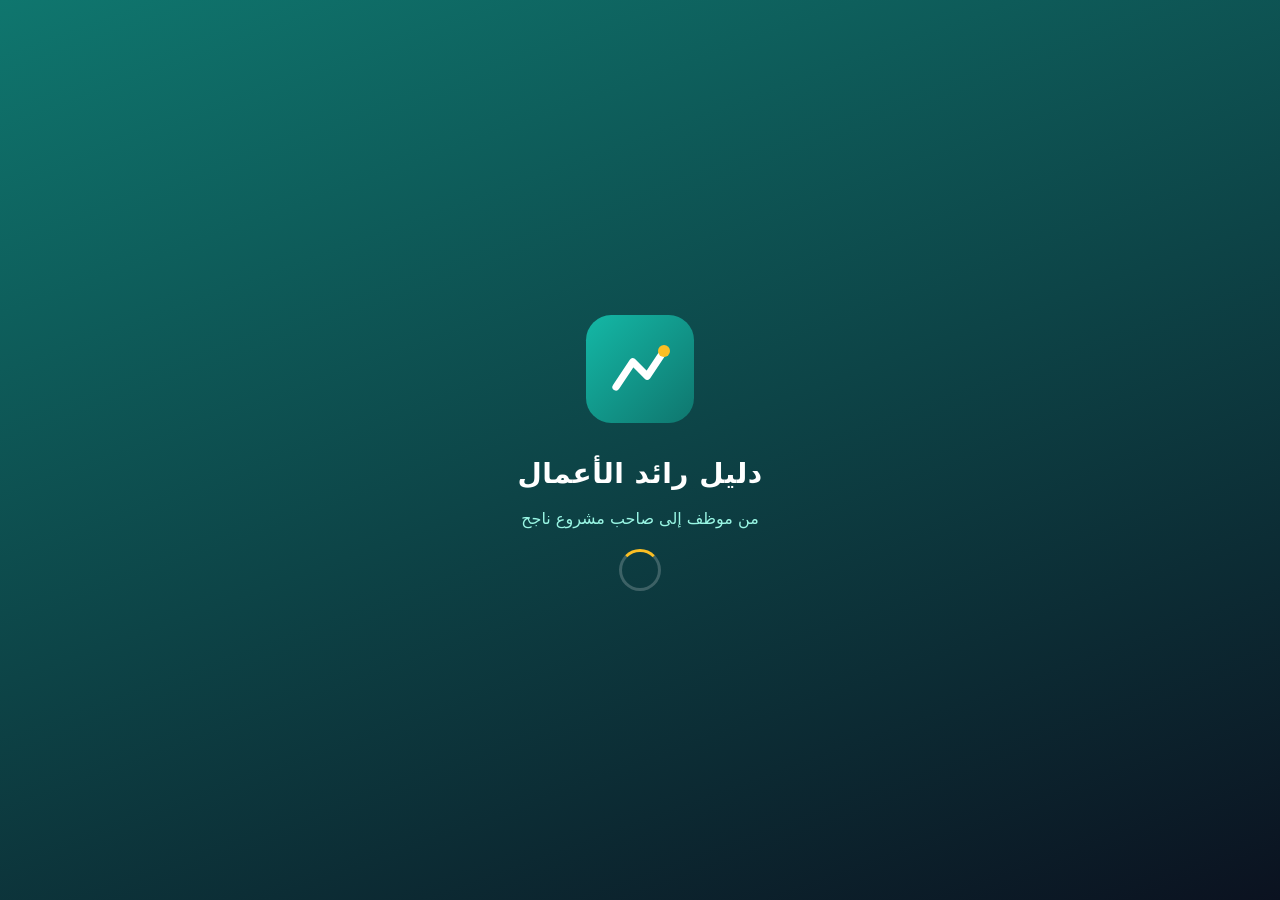
<file: app/index.html>
<!DOCTYPE html>
<html lang="ar" dir="rtl">
<head>
  <meta charset="UTF-8" />
  <meta name="viewport" content="width=device-width, initial-scale=1.0, viewport-fit=cover" />
  <meta name="theme-color" content="#0d9488" />
  <meta name="description" content="خطة تنفيذية شاملة لمدة 3 سنوات للتحول من موظف إلى صاحب مشروع ناجح" />
  <meta name="apple-mobile-web-app-capable" content="yes" />
  <meta name="apple-mobile-web-app-status-bar-style" content="black-translucent" />
  <meta name="apple-mobile-web-app-title" content="دليل ريادة الأعمال" />
  <link rel="manifest" href="manifest.json" />
  <link rel="icon" type="image/svg+xml" href="icons/icon-192.svg" />
  <link rel="apple-touch-icon" href="icons/icon-192.svg" />
  <link rel="stylesheet" href="css/styles.css" />
  <title>دليل رائد الأعمال</title>
</head>
<body>
  <div id="app">
    <!-- شاشة البداية -->
    <div id="splash" class="splash">
      <div class="splash-logo">
        <svg viewBox="0 0 200 200" width="120" height="120" aria-hidden="true">
          <defs>
            <linearGradient id="sg" x1="0" y1="0" x2="1" y2="1">
              <stop offset="0%" stop-color="#14b8a6"/>
              <stop offset="100%" stop-color="#0f766e"/>
            </linearGradient>
          </defs>
          <rect x="10" y="10" width="180" height="180" rx="42" fill="url(#sg)"/>
          <path d="M60 130 L88 88 L112 112 L140 70" fill="none" stroke="#fff" stroke-width="12" stroke-linecap="round" stroke-linejoin="round"/>
          <circle cx="140" cy="70" r="10" fill="#fbbf24"/>
        </svg>
      </div>
      <h1 class="splash-title">دليل رائد الأعمال</h1>
      <p class="splash-sub">من موظف إلى صاحب مشروع ناجح</p>
      <div class="splash-loader"><span></span></div>
    </div>

    <!-- الترويسة -->
    <header class="app-header" id="appHeader" hidden>
      <button id="menuBtn" class="icon-btn" aria-label="القائمة">
        <svg viewBox="0 0 24 24" width="24" height="24"><path fill="currentColor" d="M3 6h18v2H3zm0 5h18v2H3zm0 5h18v2H3z"/></svg>
      </button>
      <div class="header-title">
        <h1 id="sectionTitle">الرئيسية</h1>
      </div>
      <button id="installBtn" class="icon-btn install-btn" hidden aria-label="تثبيت التطبيق">
        <svg viewBox="0 0 24 24" width="24" height="24"><path fill="currentColor" d="M12 3a1 1 0 011 1v9.59l3.3-3.3a1 1 0 111.4 1.42l-5 5a1 1 0 01-1.4 0l-5-5a1 1 0 111.4-1.42l3.3 3.3V4a1 1 0 011-1zM4 19a1 1 0 011-1h14a1 1 0 110 2H5a1 1 0 01-1-1z"/></svg>
      </button>
    </header>

    <!-- القائمة الجانبية -->
    <div id="drawerOverlay" class="drawer-overlay" hidden></div>
    <nav id="drawer" class="drawer" hidden>
      <div class="drawer-header">
        <svg viewBox="0 0 200 200" width="48" height="48">
          <defs><linearGradient id="sg2" x1="0" y1="0" x2="1" y2="1"><stop offset="0%" stop-color="#14b8a6"/><stop offset="100%" stop-color="#0f766e"/></linearGradient></defs>
          <rect x="10" y="10" width="180" height="180" rx="42" fill="url(#sg2)"/>
          <path d="M60 130 L88 88 L112 112 L140 70" fill="none" stroke="#fff" stroke-width="12" stroke-linecap="round" stroke-linejoin="round"/>
          <circle cx="140" cy="70" r="10" fill="#fbbf24"/>
        </svg>
        <div>
          <h2>دليل رائد الأعمال</h2>
          <p>خطة 3 سنوات عملية</p>
        </div>
      </div>
      <ul id="navList" class="nav-list"></ul>
      <div class="drawer-footer">
        <button id="resetProgress" class="text-btn">إعادة ضبط التقدم</button>
        <p class="version">الإصدار 1.0 — يعمل بدون إنترنت</p>
      </div>
    </nav>

    <!-- المحتوى -->
    <main id="content" class="content" hidden></main>

    <!-- شريط التنقل السفلي -->
    <nav class="bottom-nav" id="bottomNav" hidden>
      <button class="nav-tab active" data-route="home">
        <svg viewBox="0 0 24 24" width="22" height="22"><path fill="currentColor" d="M12 3l9 8h-3v9h-5v-6h-2v6H6v-9H3z"/></svg>
        <span>الرئيسية</span>
      </button>
      <button class="nav-tab" data-route="plan">
        <svg viewBox="0 0 24 24" width="22" height="22"><path fill="currentColor" d="M7 2v2h10V2h2v2h2v18H3V4h2V2zm12 8H5v10h14zM7 6H5v2h14V6h-2v2h-2V6H9v2H7z"/></svg>
        <span>الخطة</span>
      </button>
      <button class="nav-tab" data-route="dashboard">
        <svg viewBox="0 0 24 24" width="22" height="22"><path fill="currentColor" d="M3 13h8V3H3zm0 8h8v-6H3zm10 0h8V11h-8zm0-18v6h8V3z"/></svg>
        <span>متابعتي</span>
      </button>
    </nav>

    <!-- زر العودة للأعلى -->
    <button id="toTop" class="to-top" hidden aria-label="الأعلى">
      <svg viewBox="0 0 24 24" width="24" height="24"><path fill="currentColor" d="M7.4 15.4L12 10.8l4.6 4.6L18 14l-6-6-6 6z"/></svg>
    </button>

    <div id="toast" class="toast" hidden></div>
  </div>

  <script src="js/data.js"></script>
  <script src="js/app.js"></script>
</body>
</html>
</file>
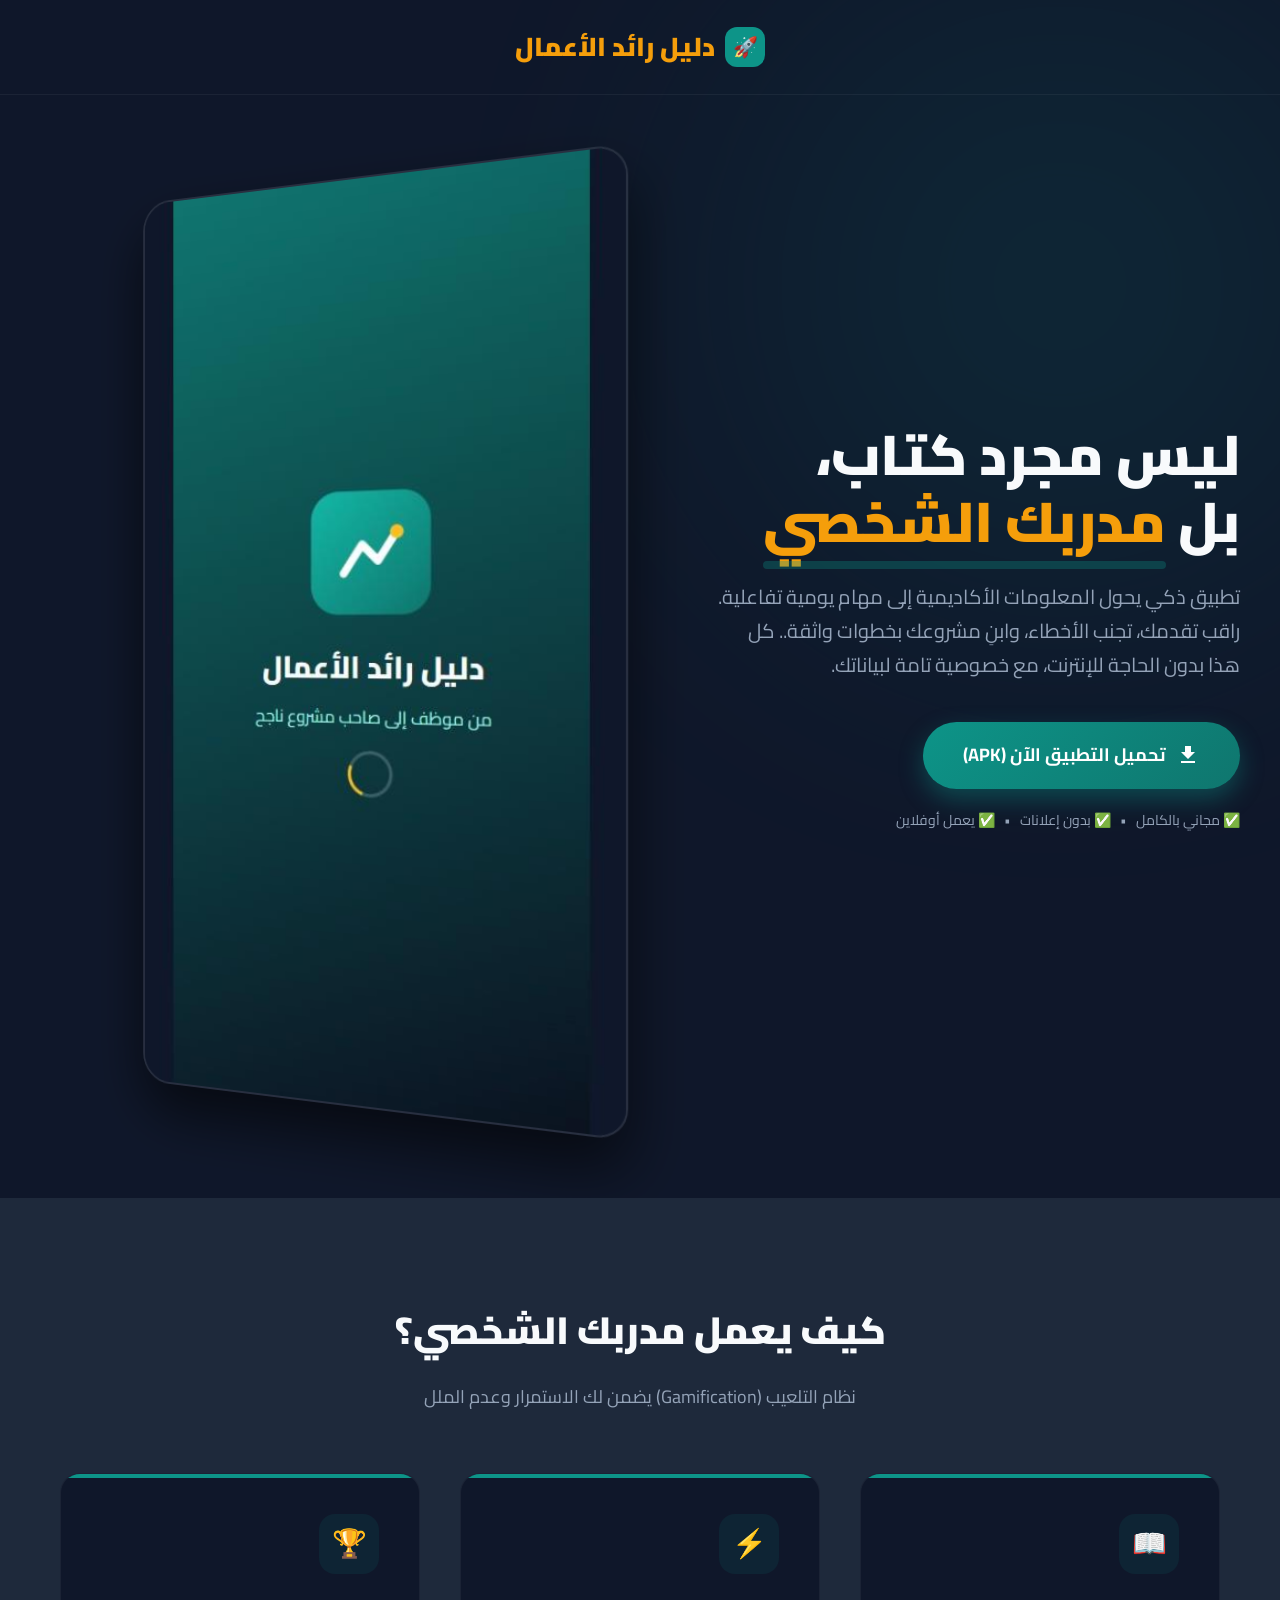
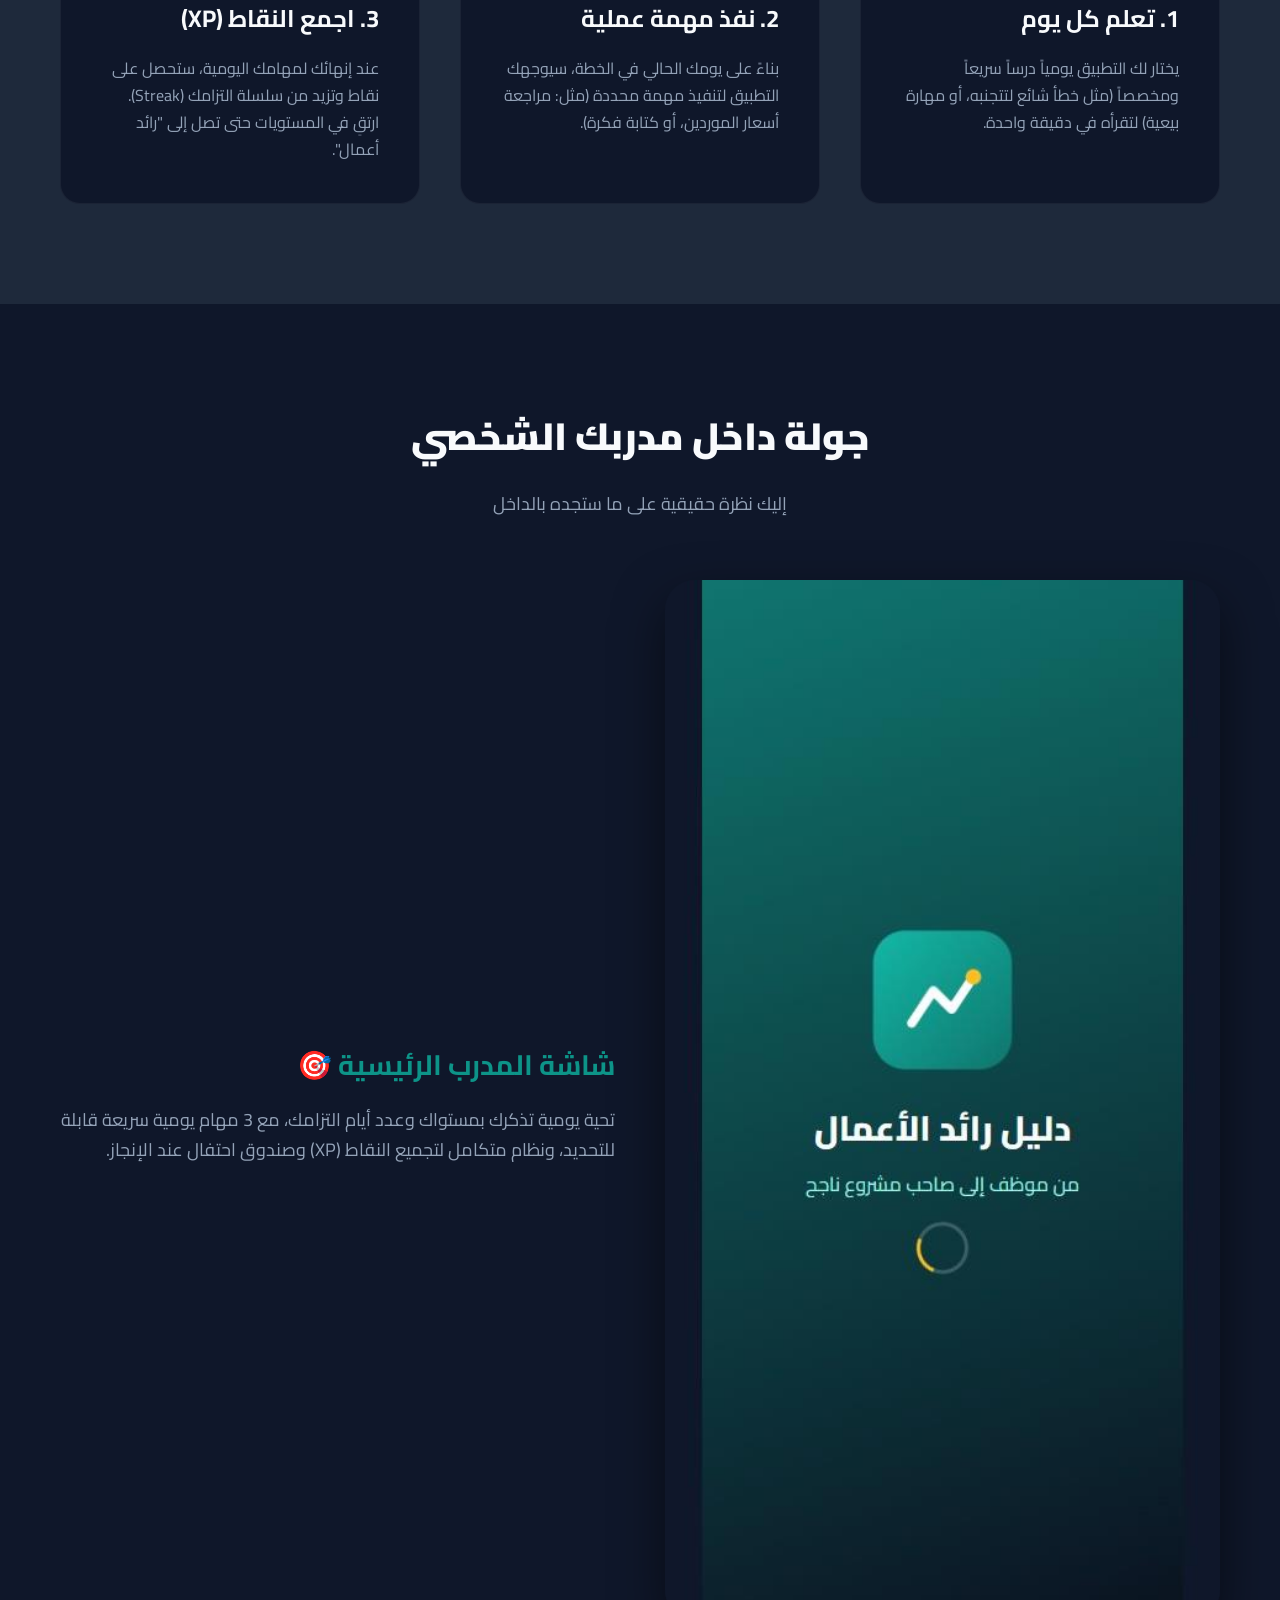
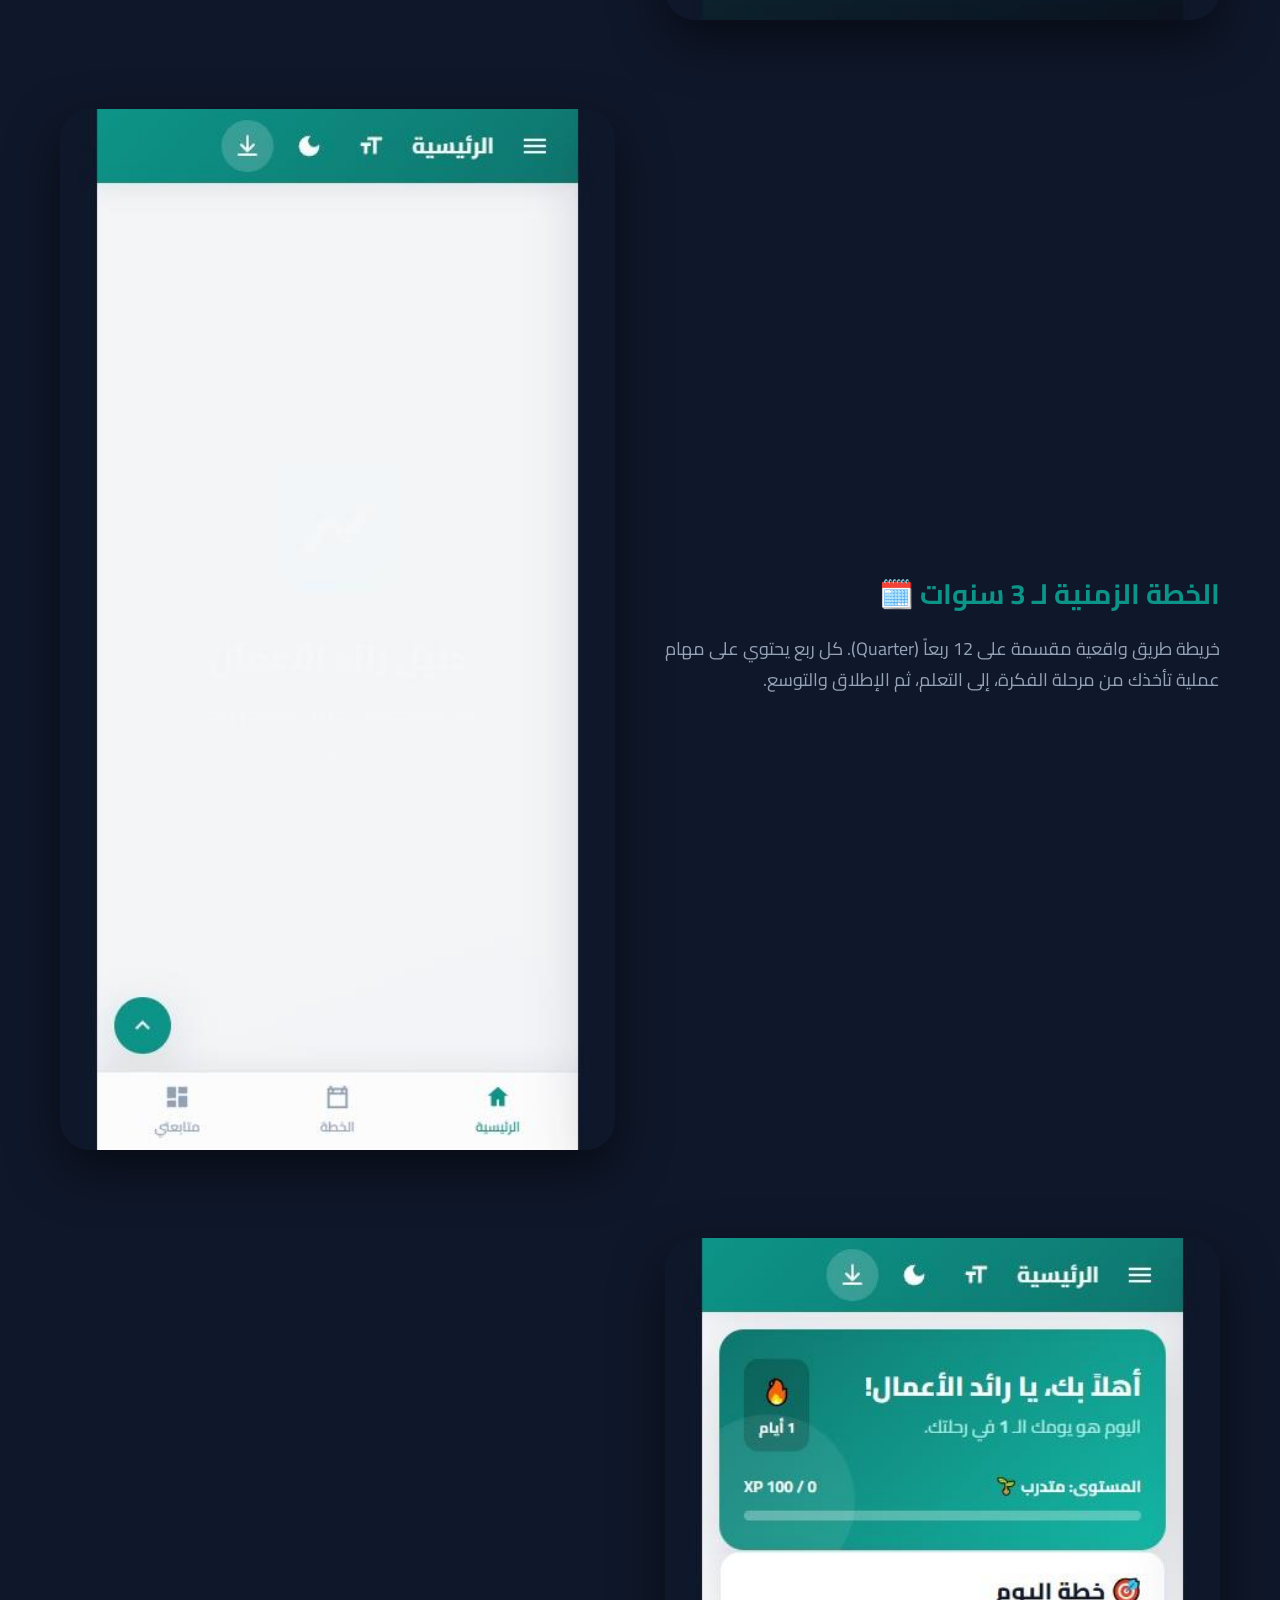
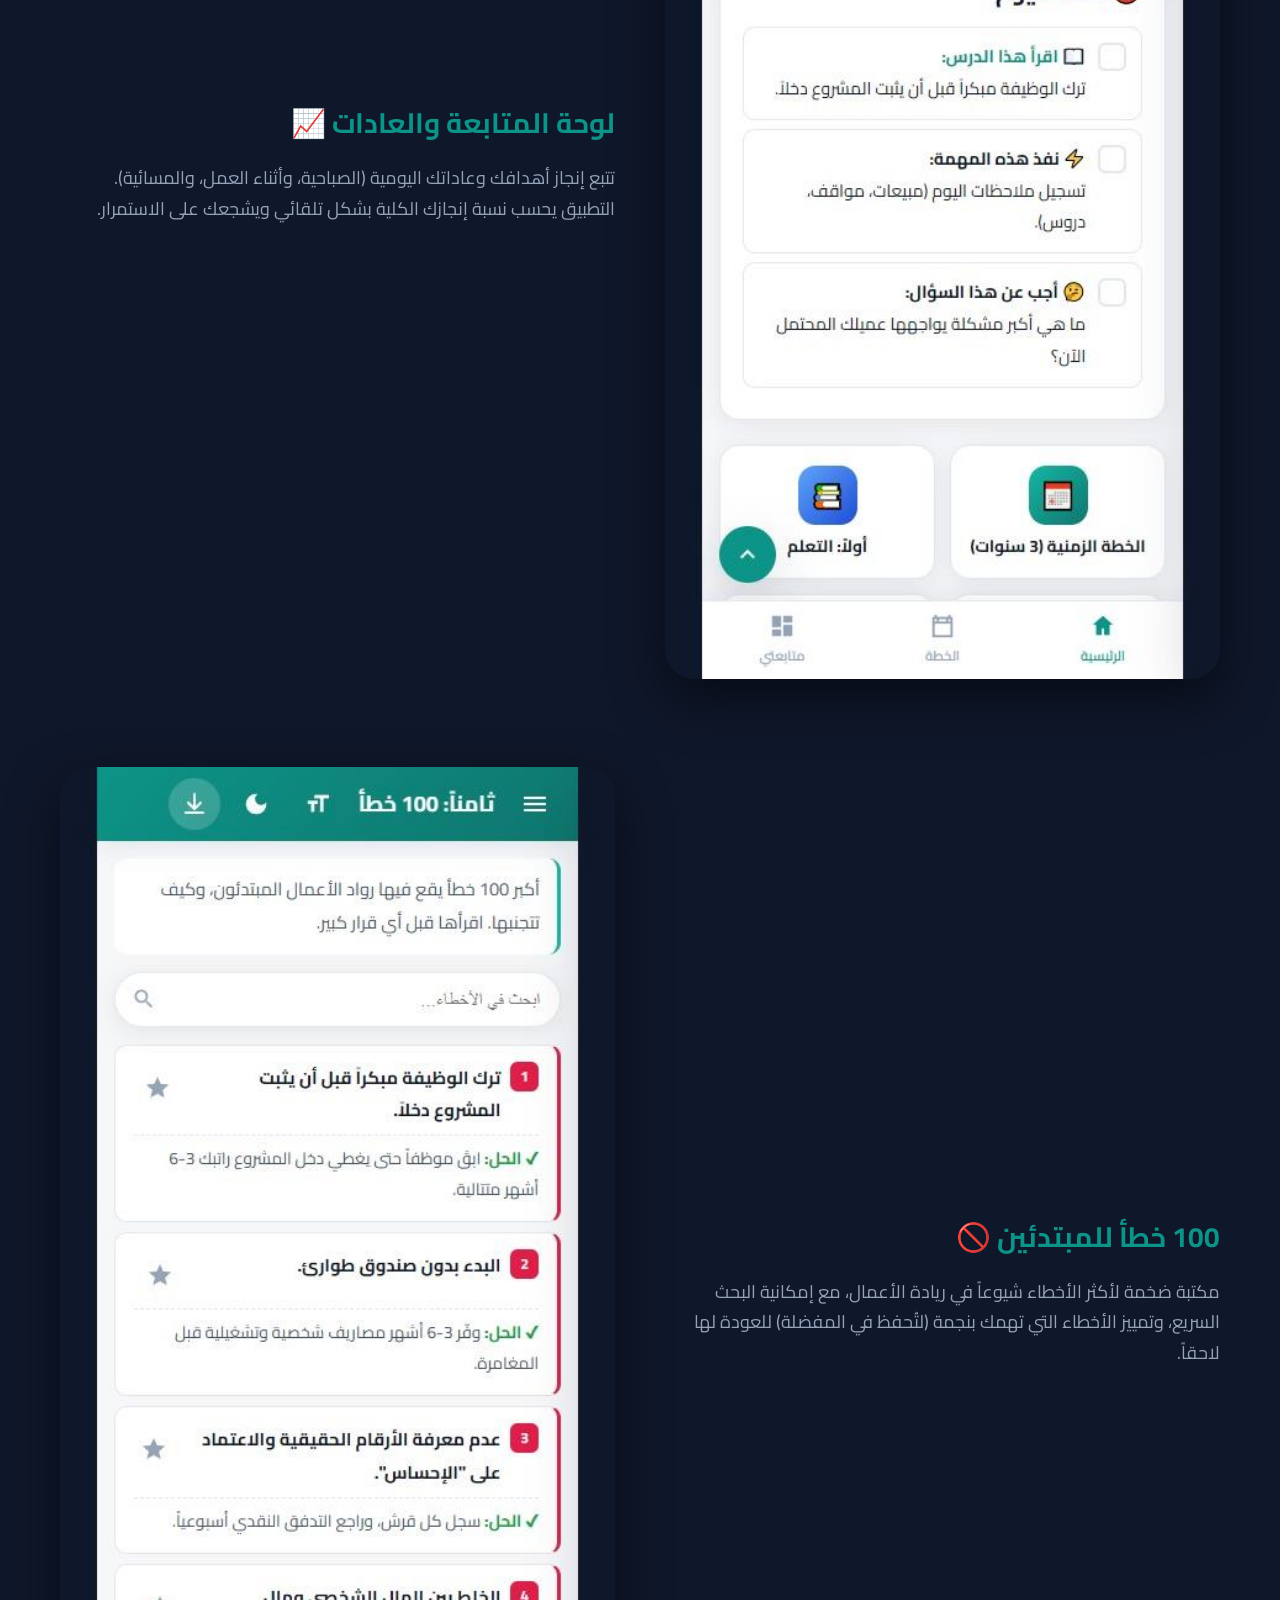
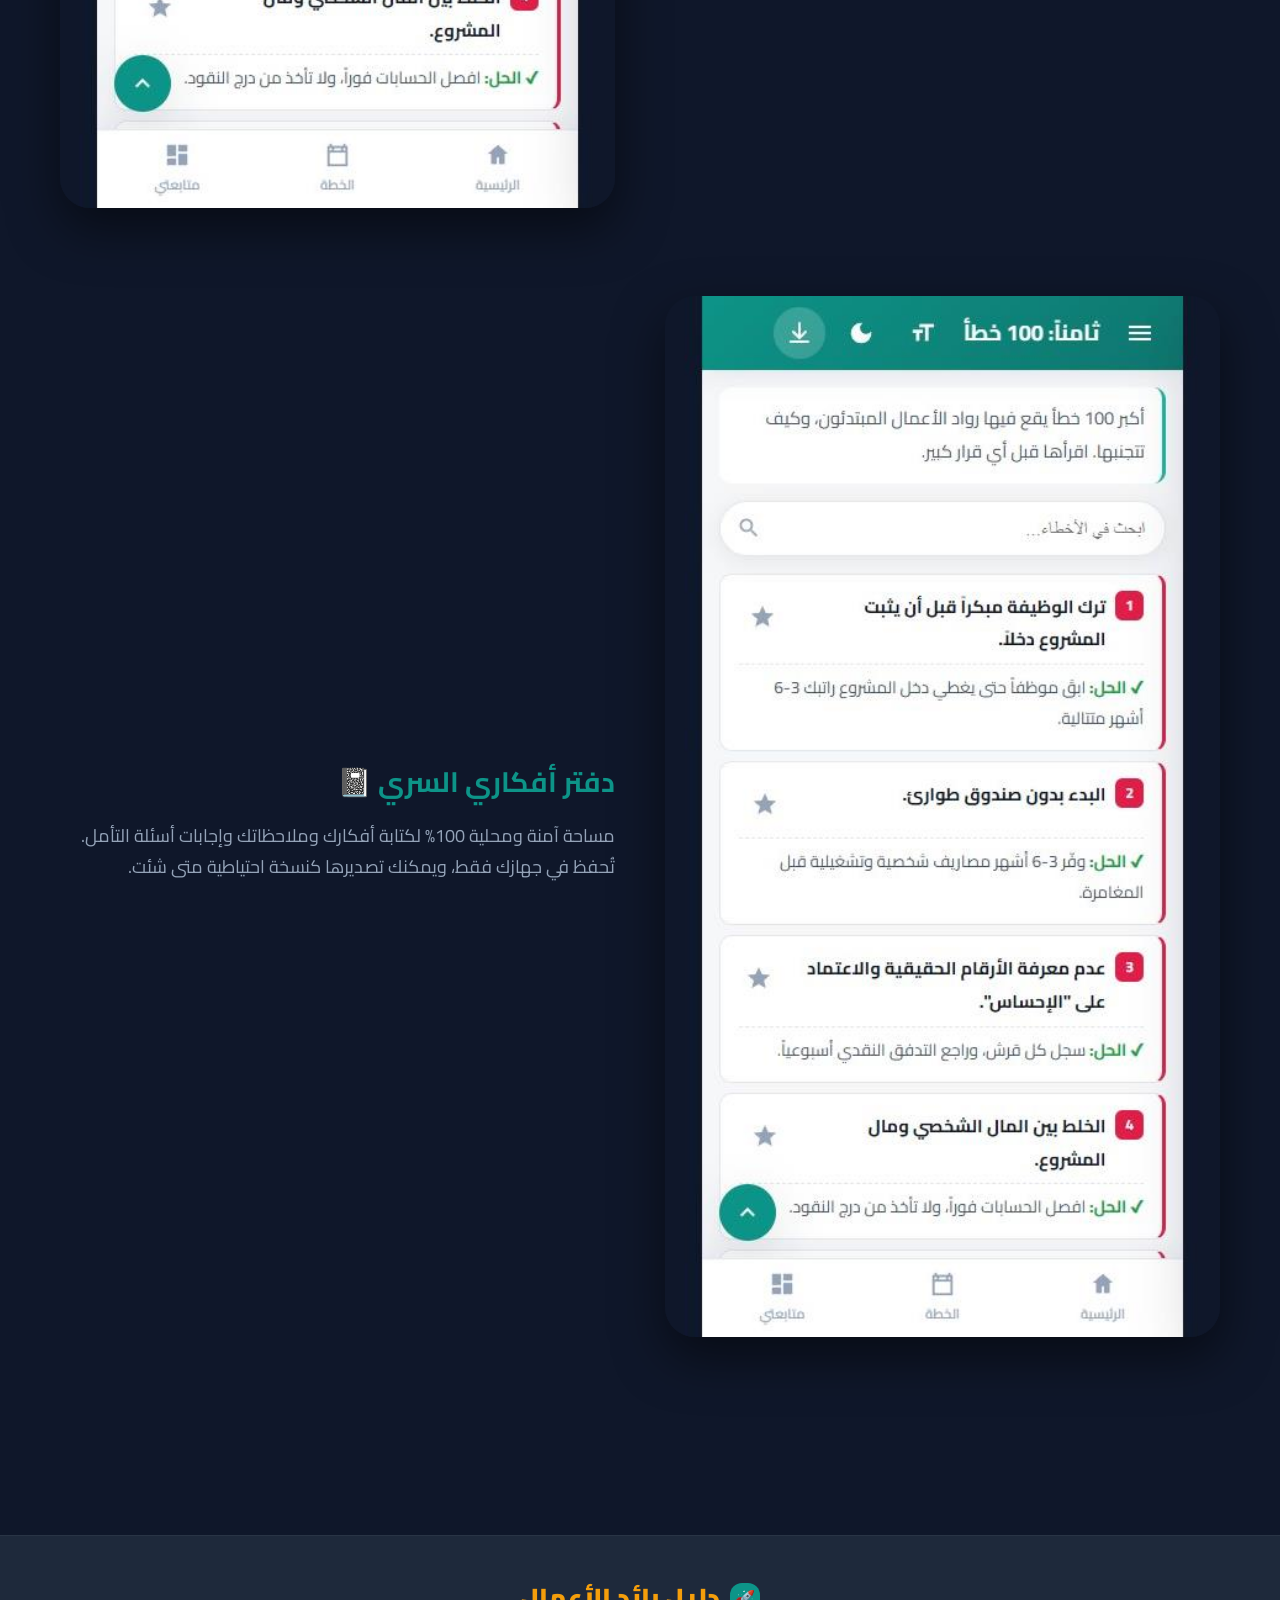
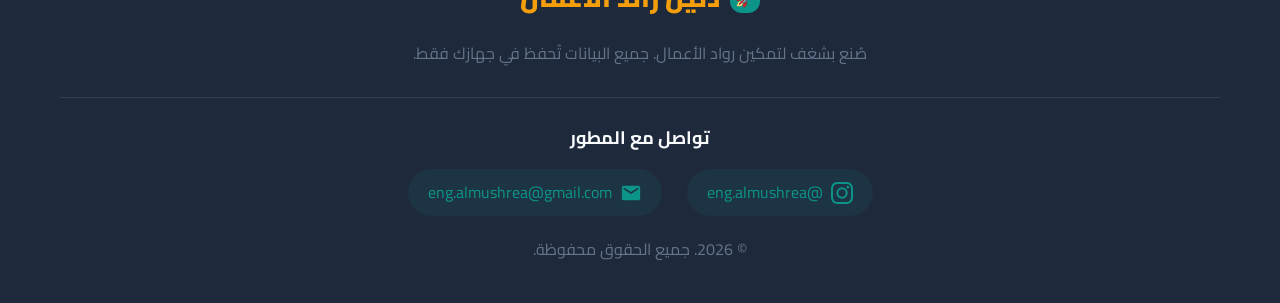
<file: website/index.html>
<!DOCTYPE html>
<html lang="ar" dir="rtl">
<head>
  <meta charset="UTF-8">
  <meta name="viewport" content="width=device-width, initial-scale=1.0">
  <title>دليل رائد الأعمال | مدربك الشخصي في جيبك</title>
  <meta name="description" content="تطبيق دليل رائد الأعمال ليس مجرد كتاب، بل مدرب شخصي يرافقك يومياً لتأسيس مشروعك بنجاح وبدون إنترنت.">
  <link href="https://fonts.googleapis.com/css2?family=Cairo:wght@400;600;700;900&display=swap" rel="stylesheet">
  <style>
    :root {
      --primary: #0d9488;
      --primary-dark: #0f766e;
      --accent: #f59e0b;
      --bg: #0f172a;
      --bg-light: #1e293b;
      --text: #f8fafc;
      --text-muted: #94a3b8;
    }
    * { margin: 0; padding: 0; box-sizing: border-box; }
    body {
      font-family: 'Cairo', sans-serif;
      background: var(--bg);
      color: var(--text);
      line-height: 1.7;
      overflow-x: hidden;
    }
    .container { max-width: 1200px; margin: 0 auto; padding: 0 20px; }
    
    /* Header */
    header {
      padding: 25px 0;
      display: flex;
      justify-content: space-between;
      align-items: center;
      border-bottom: 1px solid rgba(255,255,255,0.05);
    }
    .logo { font-size: 26px; font-weight: 900; color: var(--accent); display:flex; align-items:center; gap:10px;}
    .logo-icon { width: 40px; height: 40px; background: var(--primary); border-radius: 12px; display:flex; align-items:center; justify-content:center; color:#fff; font-size:20px; }
    
    /* Hero Section */
    .hero {
      display: flex;
      align-items: center;
      justify-content: space-between;
      padding: 80px 0;
      position: relative;
    }
    .hero::before {
      content: ''; position: absolute; top: -10%; right: -10%;
      width: 600px; height: 600px; background: var(--primary);
      filter: blur(150px); opacity: 0.15; z-index: -1; border-radius: 50%;
    }
    .hero-content { flex: 1; padding-left: 40px; }
    .hero h1 {
      font-size: 56px; font-weight: 900; margin-bottom: 25px;
      line-height: 1.2;
    }
    .hero h1 span { color: var(--accent); position: relative; }
    .hero h1 span::after {
      content:''; position:absolute; bottom:5px; left:0; width:100%; height:8px; background:var(--primary); opacity:0.3; border-radius:4px;
    }
    .hero p { font-size: 20px; margin-bottom: 40px; color: var(--text-muted); max-width: 90%; }
    
    .btn {
      display: inline-flex; align-items: center; gap: 10px; padding: 18px 40px;
      background: linear-gradient(135deg, var(--primary) 0%, var(--primary-dark) 100%); color: #fff;
      font-size: 18px; font-weight: 700; text-decoration: none;
      border-radius: 50px; transition: 0.3s;
      box-shadow: 0 10px 25px rgba(13, 148, 136, 0.4);
    }
    .btn:hover { transform: translateY(-5px); box-shadow: 0 15px 35px rgba(13, 148, 136, 0.6); }
    .btn svg { width: 24px; height: 24px; fill: currentColor; }
    
    .hero-image { flex: 1; position: relative; }
    .hero-image img {
      width: 100%; max-width: 500px; border-radius: 30px;
      box-shadow: 0 30px 60px rgba(0,0,0,0.6);
      border: 2px solid rgba(255,255,255,0.1);
      transform: perspective(1000px) rotateY(-15deg);
      transition: 0.5s;
    }
    .hero-image:hover img { transform: perspective(1000px) rotateY(0deg) scale(1.02); }

    /* How it works */
    .how-it-works { padding: 100px 0; background: var(--bg-light); position: relative; }
    .section-title { text-align: center; font-size: 38px; margin-bottom: 20px; font-weight: 900; }
    .section-subtitle { text-align: center; color: var(--text-muted); font-size: 18px; margin-bottom: 60px; }
    
    .steps { display: grid; grid-template-columns: repeat(auto-fit, minmax(300px, 1fr)); gap: 40px; }
    .step {
      background: var(--bg); padding: 40px; border-radius: 20px;
      border: 1px solid rgba(255,255,255,0.05); position: relative;
      overflow: hidden;
    }
    .step::before {
      content:''; position:absolute; top:0; left:0; width:100%; height:4px; background:var(--primary);
    }
    .step-icon {
      width: 60px; height: 60px; background: rgba(13, 148, 136, 0.1);
      color: var(--primary); border-radius: 16px; display:flex; align-items:center; justify-content:center;
      font-size: 28px; margin-bottom: 25px;
    }
    .step h3 { font-size: 24px; margin-bottom: 15px; }
    .step p { color: var(--text-muted); }

    /* Highlight Feature */
    .highlight { padding: 100px 0; }
    .hl-container { display: flex; align-items: center; justify-content: space-between; gap: 50px; }
    .hl-text { flex: 1; }
    .hl-image { flex: 1; }
    .hl-image img {
      width: 100%; border-radius: 30px; box-shadow: 0 20px 50px rgba(0,0,0,0.5);
    }
    .check-list { list-style: none; margin-top: 30px; }
    .check-list li { display: flex; align-items: center; gap: 15px; margin-bottom: 20px; font-size: 18px; }
    .check-list li svg { width: 24px; height: 24px; color: var(--accent); flex-shrink: 0; }
    
    /* Footer */
    footer { text-align: center; padding: 40px; border-top: 1px solid rgba(255,255,255,0.05); margin-top: 50px; color: #64748b; background: var(--bg-light); }
    
    @media(max-width: 900px) {
      .hero, .hl-container { flex-direction: column; text-align: center; }
      .hero-content, .hl-text { padding-left: 0; margin-bottom: 50px; }
      .hero h1 { font-size: 42px; }
      .hero-image img { transform: none; margin: 0 auto; display: block; }
      .check-list li { justify-content: center; text-align: right; }
    }
  </style>
</head>
<body>
  
  <header>
    <div class="container">
      <div class="logo">
        <div class="logo-icon">🚀</div>
        دليل رائد الأعمال
      </div>
    </div>
  </header>
  
  <section class="hero container">
    <div class="hero-content">
      <h1>ليس مجرد كتاب،<br>بل <span>مدربك الشخصي</span></h1>
      <p>تطبيق ذكي يحول المعلومات الأكاديمية إلى مهام يومية تفاعلية. راقب تقدمك، تجنب الأخطاء، وابنِ مشروعك بخطوات واثقة.. كل هذا بدون الحاجة للإنترنت، مع خصوصية تامة لبياناتك.</p>
      
      <a href="app-release.apk" class="btn" download>
        <svg viewBox="0 0 24 24"><path d="M5 20h14v-2H5v2zM19 9h-4V3H9v6H5l7 7 7-7z"/></svg>
        تحميل التطبيق الآن (APK)
      </a>
      <p style="font-size: 14px; color: var(--text-muted); margin-top: 20px;">
        ✅ مجاني بالكامل &nbsp; • &nbsp; ✅ بدون إعلانات &nbsp; • &nbsp; ✅ يعمل أوفلاين
      </p>
    </div>
    <div class="hero-image">
      <!-- صورة حقيقية من داخل التطبيق -->
      <img src="img/app_home.jpg" alt="واجهة المدرب في تطبيق دليل رائد الأعمال">
    </div>
  </section>
  
  <section class="how-it-works">
    <div class="container">
      <h2 class="section-title">كيف يعمل مدربك الشخصي؟</h2>
      <p class="section-subtitle">نظام التلعيب (Gamification) يضمن لك الاستمرار وعدم الملل</p>
      
      <div class="steps">
        <div class="step">
          <div class="step-icon">📖</div>
          <h3>1. تعلم كل يوم</h3>
          <p>يختار لك التطبيق يومياً درساً سريعاً ومخصصاً (مثل خطأ شائع لتتجنبه، أو مهارة بيعية) لتقرأه في دقيقة واحدة.</p>
        </div>
        <div class="step">
          <div class="step-icon">⚡</div>
          <h3>2. نفذ مهمة عملية</h3>
          <p>بناءً على يومك الحالي في الخطة، سيوجهك التطبيق لتنفيذ مهمة محددة (مثل: مراجعة أسعار الموردين، أو كتابة فكرة).</p>
        </div>
        <div class="step">
          <div class="step-icon">🏆</div>
          <h3>3. اجمع النقاط (XP)</h3>
          <p>عند إنهائك لمهامك اليومية، ستحصل على نقاط وتزيد من سلسلة التزامك (Streak). ارتقِ في المستويات حتى تصل إلى "رائد أعمال".</p>
        </div>
      </div>
    </div>
  </section>
  
  <section class="tour" style="padding: 100px 0; background: var(--bg);">
    <div class="container">
      <h2 class="section-title">جولة داخل مدربك الشخصي</h2>
      <p class="section-subtitle">إليك نظرة حقيقية على ما ستجده بالداخل</p>
      
      <!-- 1 -->
      <div class="hl-container" style="margin-bottom: 80px;">
        <div class="hl-image"><img src="img/app_home.jpg" alt="واجهة المدرب"></div>
        <div class="hl-text">
          <h3 style="font-size:28px; margin-bottom:15px; color:var(--primary);">شاشة المدرب الرئيسية 🎯</h3>
          <p style="color:var(--text-muted); font-size:18px;">تحية يومية تذكرك بمستواك وعدد أيام التزامك، مع 3 مهام يومية سريعة قابلة للتحديد، ونظام متكامل لتجميع النقاط (XP) وصندوق احتفال عند الإنجاز.</p>
        </div>
      </div>
      
      <!-- 2 -->
      <div class="hl-container" style="flex-direction: row-reverse; margin-bottom: 80px;">
        <div class="hl-image"><img src="img/app_plan.jpg" alt="الخطة الزمنية"></div>
        <div class="hl-text">
          <h3 style="font-size:28px; margin-bottom:15px; color:var(--primary);">الخطة الزمنية لـ 3 سنوات 🗓️</h3>
          <p style="color:var(--text-muted); font-size:18px;">خريطة طريق واقعية مقسمة على 12 ربعاً (Quarter). كل ربع يحتوي على مهام عملية تأخذك من مرحلة الفكرة، إلى التعلم، ثم الإطلاق والتوسع.</p>
        </div>
      </div>
      
      <!-- 3 -->
      <div class="hl-container" style="margin-bottom: 80px;">
        <div class="hl-image"><img src="img/app_dashboard.jpg" alt="لوحة المتابعة والعادات"></div>
        <div class="hl-text">
          <h3 style="font-size:28px; margin-bottom:15px; color:var(--primary);">لوحة المتابعة والعادات 📈</h3>
          <p style="color:var(--text-muted); font-size:18px;">تتبع إنجاز أهدافك وعاداتك اليومية (الصباحية، وأثناء العمل، والمسائية). التطبيق يحسب نسبة إنجازك الكلية بشكل تلقائي ويشجعك على الاستمرار.</p>
        </div>
      </div>
      
      <!-- 4 -->
      <div class="hl-container" style="flex-direction: row-reverse; margin-bottom: 80px;">
        <div class="hl-image"><img src="img/app_mistakes.jpg" alt="100 خطأ للمبتدئين"></div>
        <div class="hl-text">
          <h3 style="font-size:28px; margin-bottom:15px; color:var(--primary);">100 خطأ للمبتدئين 🚫</h3>
          <p style="color:var(--text-muted); font-size:18px;">مكتبة ضخمة لأكثر الأخطاء شيوعاً في ريادة الأعمال، مع إمكانية البحث السريع، وتمييز الأخطاء التي تهمك بنجمة (لتُحفظ في المفضلة) للعودة لها لاحقاً.</p>
        </div>
      </div>
      
      <!-- 5 -->
      <div class="hl-container" style="margin-bottom: 40px;">
        <div class="hl-image"><img src="img/app_notebook.jpg" alt="دفتر أفكاري"></div>
        <div class="hl-text">
          <h3 style="font-size:28px; margin-bottom:15px; color:var(--primary);">دفتر أفكاري السري 📓</h3>
          <p style="color:var(--text-muted); font-size:18px;">مساحة آمنة ومحلية 100% لكتابة أفكارك وملاحظاتك وإجابات أسئلة التأمل. تُحفظ في جهازك فقط، ويمكنك تصديرها كنسخة احتياطية متى شئت.</p>
        </div>
      </div>
      
    </div>
  </section>
  
  <footer>
    <div class="container">
      <div class="logo" style="justify-content:center; margin-bottom: 20px;">
        <div class="logo-icon" style="width:30px; height:30px; font-size:16px;">🚀</div>
        دليل رائد الأعمال
      </div>
      <p>صُنع بشغف لتمكين رواد الأعمال. جميع البيانات تُحفظ في جهازك فقط.</p>
      
      <div style="margin-top: 30px; padding-top: 25px; border-top: 1px solid rgba(255,255,255,0.1);">
        <p style="font-size: 18px; font-weight: 700; margin-bottom: 15px; color: var(--text);">تواصل مع المطور</p>
        <div style="display: flex; gap: 25px; justify-content: center; align-items: center; flex-wrap: wrap;">
          <a href="https://www.instagram.com/eng.almushrea" target="_blank" rel="noopener" style="display:flex; align-items:center; gap:8px; color:var(--primary); text-decoration:none; font-size:16px; padding:10px 20px; background:rgba(13,148,136,0.1); border-radius:50px; transition:0.3s;">
            <svg viewBox="0 0 24 24" width="22" height="22" fill="currentColor"><path d="M12 2.163c3.204 0 3.584.012 4.85.07 3.252.148 4.771 1.691 4.919 4.919.058 1.265.069 1.645.069 4.849 0 3.205-.012 3.584-.069 4.849-.149 3.225-1.664 4.771-4.919 4.919-1.266.058-1.644.07-4.85.07-3.204 0-3.584-.012-4.849-.07-3.26-.149-4.771-1.699-4.919-4.92-.058-1.265-.07-1.644-.07-4.849 0-3.204.013-3.583.07-4.849.149-3.227 1.664-4.771 4.919-4.919 1.266-.057 1.645-.069 4.849-.069zM12 0C8.741 0 8.333.014 7.053.072 2.695.272.273 2.69.073 7.052.014 8.333 0 8.741 0 12c0 3.259.014 3.668.072 4.948.2 4.358 2.618 6.78 6.98 6.98C8.333 23.986 8.741 24 12 24c3.259 0 3.668-.014 4.948-.072 4.354-.2 6.782-2.618 6.979-6.98.059-1.28.073-1.689.073-4.948 0-3.259-.014-3.667-.072-4.947-.196-4.354-2.617-6.78-6.979-6.98C15.668.014 15.259 0 12 0zm0 5.838a6.162 6.162 0 100 12.324 6.162 6.162 0 000-12.324zM12 16a4 4 0 110-8 4 4 0 010 8zm6.406-11.845a1.44 1.44 0 100 2.881 1.44 1.44 0 000-2.881z"/></svg>
            @eng.almushrea
          </a>
          <a href="mailto:eng.almushrea@gmail.com" style="display:flex; align-items:center; gap:8px; color:var(--primary); text-decoration:none; font-size:16px; padding:10px 20px; background:rgba(13,148,136,0.1); border-radius:50px; transition:0.3s;">
            <svg viewBox="0 0 24 24" width="22" height="22" fill="currentColor"><path d="M20 4H4c-1.1 0-2 .9-2 2v12c0 1.1.9 2 2 2h16c1.1 0 2-.9 2-2V6c0-1.1-.9-2-2-2zm0 4l-8 5-8-5V6l8 5 8-5v2z"/></svg>
            eng.almushrea@gmail.com
          </a>
        </div>
      </div>
      
      <p style="margin-top: 20px;">&copy; 2026. جميع الحقوق محفوظة.</p>
    </div>
  </footer>
</body>
</html>
</file>
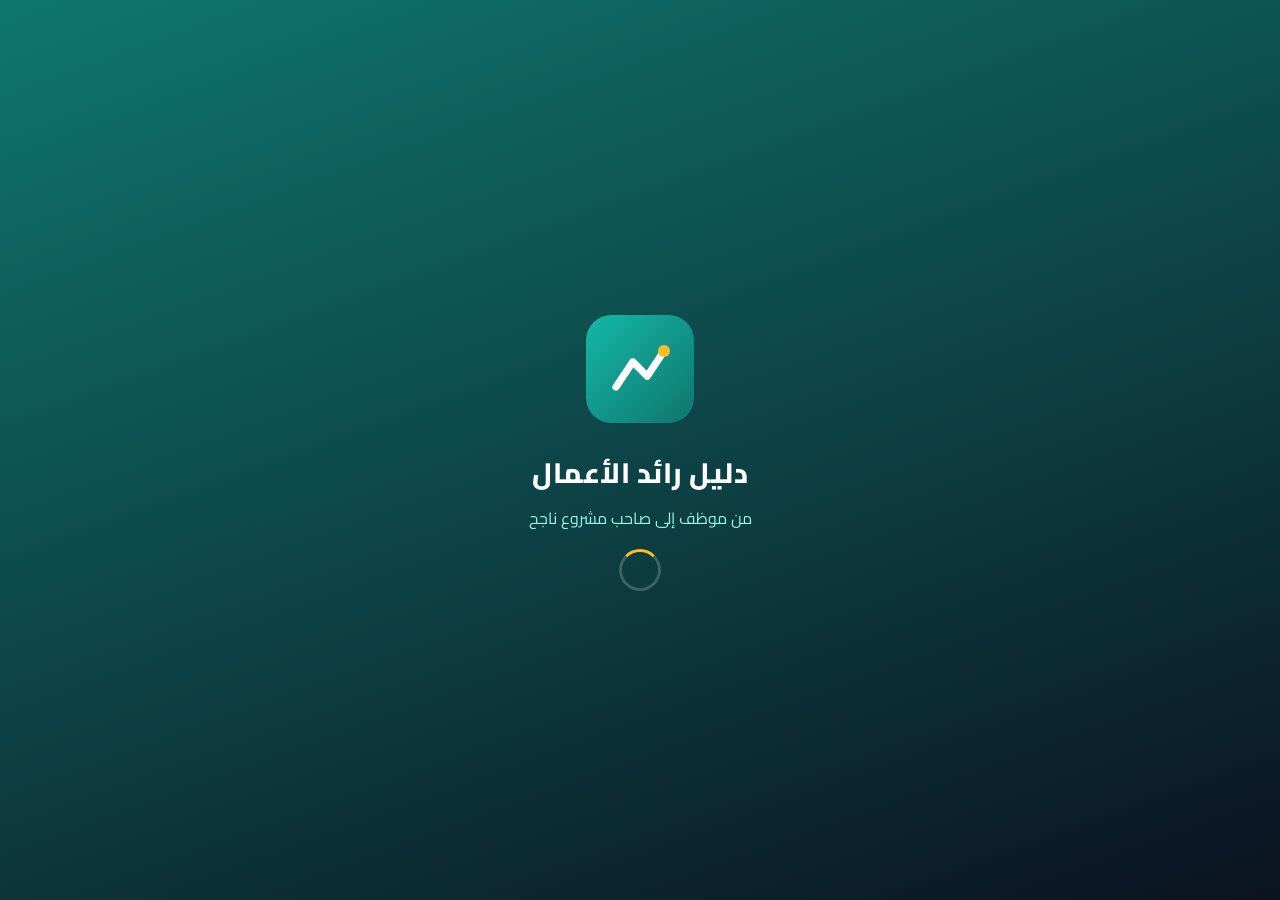
<file: android/app/src/main/assets/index.html>
<!DOCTYPE html>
<html lang="ar" dir="rtl">
<head>
  <meta charset="UTF-8" />
  <meta name="viewport" content="width=device-width, initial-scale=1.0, viewport-fit=cover" />
  <meta name="theme-color" content="#0d9488" />
  <meta name="description" content="خطة تنفيذية شاملة لمدة 3 سنوات للتحول من موظف إلى صاحب مشروع ناجح" />
  <meta name="apple-mobile-web-app-capable" content="yes" />
  <meta name="apple-mobile-web-app-status-bar-style" content="black-translucent" />
  <meta name="apple-mobile-web-app-title" content="دليل ريادة الأعمال" />
  <link rel="manifest" href="manifest.json" />
  <link rel="icon" type="image/svg+xml" href="icons/icon-192.svg" />
  <link rel="apple-touch-icon" href="icons/icon-192.svg" />
  <link rel="stylesheet" href="css/styles.css" />
  <title>دليل رائد الأعمال</title>
</head>
<body>
  <div id="app">
    <!-- شاشة البداية -->
    <div id="splash" class="splash">
      <div class="splash-logo">
        <svg viewBox="0 0 200 200" width="120" height="120" aria-hidden="true">
          <defs>
            <linearGradient id="sg" x1="0" y1="0" x2="1" y2="1">
              <stop offset="0%" stop-color="#14b8a6"/>
              <stop offset="100%" stop-color="#0f766e"/>
            </linearGradient>
          </defs>
          <rect x="10" y="10" width="180" height="180" rx="42" fill="url(#sg)"/>
          <path d="M60 130 L88 88 L112 112 L140 70" fill="none" stroke="#fff" stroke-width="12" stroke-linecap="round" stroke-linejoin="round"/>
          <circle cx="140" cy="70" r="10" fill="#fbbf24"/>
        </svg>
      </div>
      <h1 class="splash-title">دليل رائد الأعمال</h1>
      <p class="splash-sub">من موظف إلى صاحب مشروع ناجح</p>
      <div class="splash-loader"><span></span></div>
    </div>

    <!-- الترويسة -->
    <header class="app-header" id="appHeader" hidden>
      <button id="menuBtn" class="icon-btn" aria-label="القائمة">
        <svg viewBox="0 0 24 24" width="24" height="24"><path fill="currentColor" d="M3 6h18v2H3zm0 5h18v2H3zm0 5h18v2H3z"/></svg>
      </button>
      <div class="header-title">
        <h1 id="sectionTitle">الرئيسية</h1>
      </div>
      <div class="header-actions">
        <button id="textSizeBtn" class="icon-btn" aria-label="حجم الخط">
          <svg viewBox="0 0 24 24" width="22" height="22"><path fill="currentColor" d="M9 4v3h5v12h3V7h5V4H9zm-6 8h3v7h3v-7h3V9H3v3z"/></svg>
        </button>
        <button id="themeBtn" class="icon-btn" aria-label="الوضع الليلي">
          <svg viewBox="0 0 24 24" width="22" height="22"><path fill="currentColor" d="M12 3a9 9 0 1 0 9 9c0-.46-.04-.92-.1-1.36a5.389 5.389 0 0 1-4.4 2.26 5.403 5.403 0 0 1-3.14-9.8c-.44-.06-.9-.1-1.36-.1z"/></svg>
        </button>
        <button id="installBtn" class="icon-btn install-btn" hidden aria-label="تثبيت التطبيق">
          <svg viewBox="0 0 24 24" width="24" height="24"><path fill="currentColor" d="M12 3a1 1 0 011 1v9.59l3.3-3.3a1 1 0 111.4 1.42l-5 5a1 1 0 01-1.4 0l-5-5a1 1 0 111.4-1.42l3.3 3.3V4a1 1 0 011-1zM4 19a1 1 0 011-1h14a1 1 0 110 2H5a1 1 0 01-1-1z"/></svg>
        </button>
      </div>
    </header>

    <!-- القائمة الجانبية -->
    <div id="drawerOverlay" class="drawer-overlay" hidden></div>
    <nav id="drawer" class="drawer" hidden>
      <div class="drawer-header">
        <svg viewBox="0 0 200 200" width="48" height="48">
          <defs><linearGradient id="sg2" x1="0" y1="0" x2="1" y2="1"><stop offset="0%" stop-color="#14b8a6"/><stop offset="100%" stop-color="#0f766e"/></linearGradient></defs>
          <rect x="10" y="10" width="180" height="180" rx="42" fill="url(#sg2)"/>
          <path d="M60 130 L88 88 L112 112 L140 70" fill="none" stroke="#fff" stroke-width="12" stroke-linecap="round" stroke-linejoin="round"/>
          <circle cx="140" cy="70" r="10" fill="#fbbf24"/>
        </svg>
        <div>
          <h2>دليل رائد الأعمال</h2>
          <p>خطة 3 سنوات عملية</p>
        </div>
      </div>
      <ul id="navList" class="nav-list"></ul>
      <div class="drawer-footer">
        <div style="display:flex;gap:10px;justify-content:center;margin-bottom:10px;">
          <button id="exportData" class="btn-primary" style="padding:8px 12px;font-size:12px;">تصدير البيانات</button>
          <button id="importDataBtn" class="btn-primary ghost" style="padding:8px 12px;font-size:12px;">استيراد</button>
          <input type="file" id="importDataFile" accept=".json" hidden>
        </div>
        <button id="resetProgress" class="text-btn">إعادة ضبط التقدم</button>
        <div style="margin-top:12px; padding-top:12px; border-top:1px solid rgba(128,128,128,0.2); text-align:center;">
          <p style="font-size:13px; font-weight:700; margin-bottom:8px; color:var(--text);">للتواصل مع المطور</p>
          <div style="display:flex; gap:12px; justify-content:center; align-items:center;">
            <a href="https://www.instagram.com/eng.almushrea" target="_blank" rel="noopener" style="display:flex; align-items:center; gap:5px; color:var(--teal-600); text-decoration:none; font-size:13px;">
              <svg viewBox="0 0 24 24" width="18" height="18" fill="currentColor"><path d="M12 2.163c3.204 0 3.584.012 4.85.07 3.252.148 4.771 1.691 4.919 4.919.058 1.265.069 1.645.069 4.849 0 3.205-.012 3.584-.069 4.849-.149 3.225-1.664 4.771-4.919 4.919-1.266.058-1.644.07-4.85.07-3.204 0-3.584-.012-4.849-.07-3.26-.149-4.771-1.699-4.919-4.92-.058-1.265-.07-1.644-.07-4.849 0-3.204.013-3.583.07-4.849.149-3.227 1.664-4.771 4.919-4.919 1.266-.057 1.645-.069 4.849-.069zM12 0C8.741 0 8.333.014 7.053.072 2.695.272.273 2.69.073 7.052.014 8.333 0 8.741 0 12c0 3.259.014 3.668.072 4.948.2 4.358 2.618 6.78 6.98 6.98C8.333 23.986 8.741 24 12 24c3.259 0 3.668-.014 4.948-.072 4.354-.2 6.782-2.618 6.979-6.98.059-1.28.073-1.689.073-4.948 0-3.259-.014-3.667-.072-4.947-.196-4.354-2.617-6.78-6.979-6.98C15.668.014 15.259 0 12 0zm0 5.838a6.162 6.162 0 100 12.324 6.162 6.162 0 000-12.324zM12 16a4 4 0 110-8 4 4 0 010 8zm6.406-11.845a1.44 1.44 0 100 2.881 1.44 1.44 0 000-2.881z"/></svg>
              eng.almushrea
            </a>
            <a href="mailto:eng.almushrea@gmail.com" style="display:flex; align-items:center; gap:5px; color:var(--teal-600); text-decoration:none; font-size:13px;">
              <svg viewBox="0 0 24 24" width="18" height="18" fill="currentColor"><path d="M20 4H4c-1.1 0-2 .9-2 2v12c0 1.1.9 2 2 2h16c1.1 0 2-.9 2-2V6c0-1.1-.9-2-2-2zm0 4l-8 5-8-5V6l8 5 8-5v2z"/></svg>
              البريد
            </a>
          </div>
        </div>
        <p class="version">الإصدار 1.0 — يعمل بدون إنترنت</p>
      </div>
    </nav>

    <!-- المحتوى -->
    <main id="content" class="content" hidden></main>

    <!-- شريط التنقل السفلي -->
    <nav class="bottom-nav" id="bottomNav" hidden>
      <button class="nav-tab active" data-route="home">
        <svg viewBox="0 0 24 24" width="22" height="22"><path fill="currentColor" d="M12 3l9 8h-3v9h-5v-6h-2v6H6v-9H3z"/></svg>
        <span>الرئيسية</span>
      </button>
      <button class="nav-tab" data-route="plan">
        <svg viewBox="0 0 24 24" width="22" height="22"><path fill="currentColor" d="M7 2v2h10V2h2v2h2v18H3V4h2V2zm12 8H5v10h14zM7 6H5v2h14V6h-2v2h-2V6H9v2H7z"/></svg>
        <span>الخطة</span>
      </button>
      <button class="nav-tab" data-route="dashboard">
        <svg viewBox="0 0 24 24" width="22" height="22"><path fill="currentColor" d="M3 13h8V3H3zm0 8h8v-6H3zm10 0h8V11h-8zm0-18v6h8V3z"/></svg>
        <span>متابعتي</span>
      </button>
    </nav>

    <!-- زر العودة للأعلى -->
    <button id="toTop" class="to-top" hidden aria-label="الأعلى">
      <svg viewBox="0 0 24 24" width="24" height="24"><path fill="currentColor" d="M7.4 15.4L12 10.8l4.6 4.6L18 14l-6-6-6 6z"/></svg>
    </button>

    <div id="toast" class="toast" hidden></div>
  </div>

  <script src="js/data.js"></script>
  <script src="js/app.js"></script>
</body>
</html>
</file>
<file: app/css/styles.css>
/* ===== الخطوط والإعدادات العامة ===== */
:root{
  --teal-50:#f0fdfa; --teal-100:#ccfbf1; --teal-500:#14b8a6; --teal-600:#0d9488; --teal-700:#0f766e; --teal-800:#115e59;
  --amber:#f59e0b; --amber-light:#fbbf24;
  --rose:#e11d48; --rose-light:#fb7185;
  --green:#16a34a; --blue:#2563eb; --purple:#7c3aed; --orange:#ea580c;
  --bg:#f6f7f9; --surface:#ffffff; --surface-2:#f1f5f9;
  --text:#0f172a; --text-soft:#475569; --text-mute:#94a3b8;
  --border:#e2e8f0; --shadow:0 4px 20px rgba(15,23,42,.08); --shadow-lg:0 12px 40px rgba(15,23,42,.14);
  --radius:16px; --radius-sm:10px;
  --header-h:60px; --bottom-h:64px;
}
[data-theme="dark"]{
  --bg:#0b1220; --surface:#111c30; --surface-2:#0f1829;
  --text:#e8edf5; --text-soft:#aebbd0; --text-mute:#6b7a93;
  --border:#1e2c44; --shadow:0 4px 20px rgba(0,0,0,.4); --shadow-lg:0 12px 40px rgba(0,0,0,.55);
}
*{box-sizing:border-box;margin:0;padding:0;-webkit-tap-highlight-color:transparent}
html{scroll-behavior:smooth}
body{
  font-family:"Segoe UI",Tahoma,"Helvetica Neue",system-ui,sans-serif;
  background:var(--bg); color:var(--text); line-height:1.85;
  -webkit-font-smoothing:antialiased; overflow-x:hidden;
  padding-bottom:env(safe-area-inset-bottom);
}
h1,h2,h3,h4{font-weight:800;line-height:1.4}
button{font-family:inherit;cursor:pointer;border:none;background:none;color:inherit}
ul{list-style:none}
a{color:var(--teal-600);text-decoration:none}
img{max-width:100%}

/* ===== شاشة البداية ===== */
.splash{
  position:fixed;inset:0;z-index:9999;display:flex;flex-direction:column;align-items:center;justify-content:center;
  background:linear-gradient(160deg,#0f766e,#0b1220);color:#fff;text-align:center;gap:16px;
  transition:opacity .6s ease, visibility .6s;
}
.splash.hide{opacity:0;visibility:hidden}
.splash-logo{animation:pulse 2s ease-in-out infinite}
.splash-title{font-size:28px;letter-spacing:.5px}
.splash-sub{color:#99f6e4;font-size:16px;margin-top:-6px}
.splash-loader{width:42px;height:42px;border:3px solid rgba(255,255,255,.2);border-top-color:#fbbf24;border-radius:50%;animation:spin .9s linear infinite}
@keyframes spin{to{transform:rotate(360deg)}}
@keyframes pulse{0%,100%{transform:scale(1)}50%{transform:scale(1.06)}}

/* ===== الترويسة ===== */
.app-header{
  position:fixed;top:0;left:0;right:0;height:var(--header-h);z-index:100;
  display:flex;align-items:center;gap:12px;padding:0 14px;
  background:linear-gradient(135deg,var(--teal-600),var(--teal-700));color:#fff;
  padding-top:env(safe-area-inset-top);box-shadow:var(--shadow);
}
.app-header h1{font-size:18px;font-weight:700;flex:1;text-align:center;margin-top:env(safe-area-inset-top)}
.icon-btn{width:42px;height:42px;border-radius:50%;display:flex;align-items:center;justify-content:center;color:#fff;transition:background .2s}
.icon-btn:active{background:rgba(255,255,255,.18)}
.install-btn{background:rgba(255,255,255,.18)}

/* ===== القائمة الجانبية ===== */
.drawer-overlay{position:fixed;inset:0;background:rgba(0,0,0,.5);z-index:200;opacity:0;transition:opacity .3s}
.drawer-overlay.show{opacity:1}
.drawer{
  position:fixed;top:0;right:0;bottom:0;width:86%;max-width:340px;z-index:300;
  background:var(--surface);box-shadow:var(--shadow-lg);transform:translateX(100%);
  transition:transform .32s cubic-bezier(.4,0,.2,1);display:flex;flex-direction:column;
  padding-top:env(safe-area-inset-top);
}
.drawer.show{transform:translateX(0)}
.drawer-header{display:flex;align-items:center;gap:12px;padding:20px 18px;border-bottom:1px solid var(--border);background:linear-gradient(135deg,rgba(13,148,136,.1),rgba(13,148,136,.02))}
.drawer-header h2{font-size:16px}
.drawer-header p{font-size:12px;color:var(--text-soft);margin-top:2px}
.nav-list{flex:1;overflow-y:auto;padding:8px 0}
.nav-item{
  display:flex;align-items:center;gap:13px;padding:13px 18px;width:100%;font-size:15px;font-weight:600;
  color:var(--text);transition:background .15s;border-right:3px solid transparent;
}
.nav-item:active{background:var(--surface-2)}
.nav-item.active{background:rgba(13,148,136,.1);color:var(--teal-700);border-right-color:var(--teal-600)}
[data-theme="dark"] .nav-item.active{color:var(--teal-500)}
.nav-item .ni-num{display:inline-flex;align-items:center;justify-content:center;width:28px;height:28px;border-radius:8px;background:var(--surface-2);font-size:12px;font-weight:800;color:var(--text-soft);flex-shrink:0}
.nav-item.active .ni-num{background:var(--teal-600);color:#fff}
.drawer-footer{padding:14px 18px;border-top:1px solid var(--border)}
.text-btn{color:var(--text-soft);font-size:13px;padding:6px}
.text-btn:active{color:var(--rose)}
.version{font-size:11px;color:var(--text-mute);text-align:center;margin-top:6px}

/* ===== المحتوى ===== */
.content{padding:calc(var(--header-h) + 14px) 14px calc(var(--bottom-h) + 24px);max-width:820px;margin:0 auto}

/* البطاقات */
.card{background:var(--surface);border-radius:var(--radius);padding:18px;box-shadow:var(--shadow);margin-bottom:14px;border:1px solid var(--border)}
.card h2{font-size:19px;margin-bottom:10px;display:flex;align-items:center;gap:8px}
.card h3{font-size:16px;margin:14px 0 8px;color:var(--teal-700)}
[data-theme="dark"] .card h3{color:var(--teal-500)}
.card p,.card li{color:var(--text-soft);font-size:15px}
.card ul{padding-right:4px}
.card ul li{position:relative;padding-right:22px;margin:7px 0}
.card ul li::before{content:"";position:absolute;right:4px;top:11px;width:7px;height:7px;border-radius:50%;background:var(--teal-500)}

/* البطل في الرئيسية */
.hero{
  background:linear-gradient(135deg,var(--teal-600),var(--teal-800));color:#fff;border-radius:20px;padding:24px 20px;margin-bottom:16px;
  box-shadow:var(--shadow-lg);position:relative;overflow:hidden;
}
.hero::after{content:"";position:absolute;left:-30px;bottom:-30px;width:140px;height:140px;background:rgba(255,255,255,.08);border-radius:50%}
.hero h1{font-size:22px;margin-bottom:8px}
.hero p{color:#ccfbf1;font-size:14.5px}
.hero-stats{display:flex;gap:10px;margin-top:16px;flex-wrap:wrap}
.hero-stat{background:rgba(255,255,255,.15);border-radius:12px;padding:10px 14px;flex:1;min-width:90px;backdrop-filter:blur(4px)}
.hero-stat .v{font-size:20px;font-weight:800}
.hero-stat .l{font-size:11px;color:#ccfbf1}

/* شبكة الأقسام */
.section-grid{display:grid;grid-template-columns:repeat(2,1fr);gap:12px}
.section-tile{
  background:var(--surface);border-radius:var(--radius);padding:16px 12px;text-align:center;
  box-shadow:var(--shadow);border:1px solid var(--border);transition:transform .15s,box-shadow .15s;
  display:flex;flex-direction:column;align-items:center;gap:8px;
}
.section-tile:active{transform:scale(.97)}
.section-tile .ic{width:48px;height:48px;border-radius:14px;display:flex;align-items:center;justify-content:center;color:#fff;font-size:22px}
.section-tile .t{font-size:13.5px;font-weight:700;color:var(--text);line-height:1.4}
.section-tile .n{font-size:11px;color:var(--text-mute)}

/* علامات الألوان */
.c-teal{background:linear-gradient(135deg,#14b8a6,#0f766e)}
.c-amber{background:linear-gradient(135deg,#fbbf24,#d97706)}
.c-rose{background:linear-gradient(135deg,#fb7185,#be123c)}
.c-green{background:linear-gradient(135deg,#34d399,#047857)}
.c-blue{background:linear-gradient(135deg,#60a5fa,#1d4ed8)}
.c-purple{background:linear-gradient(135deg,#a78bfa,#6d28d9)}
.c-orange{background:linear-gradient(135deg,#fb923c,#c2410c)}
.c-slate{background:linear-gradient(135deg,#64748b,#334155)}
.c-cyan{background:linear-gradient(135deg,#22d3ee,#0e7490)}

/* محددات السنوات */
.year-tabs{display:flex;gap:8px;margin-bottom:14px;overflow-x:auto;padding-bottom:4px}
.year-tab{
  padding:10px 18px;border-radius:30px;background:var(--surface);border:1px solid var(--border);
  font-weight:700;font-size:14px;white-space:nowrap;color:var(--text-soft);transition:all .2s
}
.year-tab.active{background:var(--teal-600);color:#fff;border-color:var(--teal-600);box-shadow:0 4px 14px rgba(13,148,136,.35)}
.quarter-block{background:var(--surface);border-radius:var(--radius);padding:16px;margin-bottom:14px;border:1px solid var(--border);box-shadow:var(--shadow)}
.quarter-block > h2{font-size:17px;color:var(--teal-700);margin-bottom:12px;display:flex;align-items:center;gap:8px;flex-wrap:wrap}
[data-theme="dark"] .quarter-block > h2{color:var(--teal-500)}
.month{background:var(--surface-2);border-radius:var(--radius-sm);padding:14px;margin-bottom:10px;border:1px solid var(--border)}
.month h3{font-size:15px;margin:0 0 8px;color:var(--text)}
.week{padding:8px 10px;background:var(--surface);border-radius:8px;margin:6px 0;border-right:3px solid var(--teal-500)}
.week h4{font-size:13.5px;color:var(--teal-700);margin-bottom:4px}
[data-theme="dark"] .week h4{color:var(--teal-500)}
.week li{font-size:13.5px;margin:3px 0;padding-right:18px}
.week li::before{top:10px;width:6px;height:6px}

/* الصناديق المميزة */
.box{border-radius:var(--radius-sm);padding:13px 15px;margin:12px 0;border-right:4px solid}
.box.tip{background:rgba(13,148,136,.08);border-color:var(--teal-600)}
.box.warn{background:rgba(245,158,11,.1);border-color:var(--amber)}
.box.danger{background:rgba(225,29,72,.08);border-color:var(--rose)}
.box.info{background:rgba(37,99,235,.08);border-color:var(--blue)}
.box.success{background:rgba(22,163,74,.08);border-color:var(--green)}
.box .bt{font-weight:800;margin-bottom:4px;display:block}
.box.tip .bt{color:var(--teal-700)}
.box.warn .bt{color:var(--amber)}
.box.danger .bt{color:var(--rose)}
.box.info .bt{color:var(--blue)}
.box.success .bt{color:var(--green)}
[data-theme="dark"] .box{background:rgba(255,255,255,.04)}

/* الجداول */
.table-wrap{overflow-x:auto;margin:12px 0;border-radius:var(--radius-sm);border:1px solid var(--border)}
table{width:100%;border-collapse:collapse;font-size:13.5px;min-width:420px}
th,td{padding:10px 12px;text-align:right;border-bottom:1px solid var(--border)}
th{background:var(--teal-600);color:#fff;font-weight:700;white-space:nowrap}
tr:nth-child(even){background:var(--surface-2)}
td{color:var(--text-soft)}

/* قائمة الأخطاء */
.error-item{background:var(--surface);border-radius:var(--radius-sm);padding:13px 15px;margin-bottom:8px;border:1px solid var(--border);border-right:3px solid var(--rose)}
.error-item .et{font-weight:700;font-size:14.5px;margin-bottom:4px;display:flex;gap:8px;align-items:flex-start}
.error-item .et .num{background:var(--rose);color:#fff;border-radius:6px;padding:1px 8px;font-size:12px;flex-shrink:0}
.error-item .sol{font-size:13.5px;color:var(--text-soft);padding-top:6px;border-top:1px dashed var(--border);margin-top:6px}
.error-item .sol b{color:var(--green)}

/* الحالات العملية */
.scenario{background:var(--surface);border-radius:var(--radius);padding:15px;margin-bottom:12px;border:1px solid var(--border);box-shadow:var(--shadow)}
.scenario h3{font-size:15.5px;margin-bottom:8px;color:var(--text)}
.scenario .sit{background:var(--surface-2);border-radius:8px;padding:10px 12px;font-size:14px;margin-bottom:8px;color:var(--text-soft)}
.scenario .say{background:rgba(13,148,136,.08);border-radius:8px;padding:10px 12px;font-size:14px;color:var(--text);margin-bottom:6px;border-right:3px solid var(--teal-600)}
.scenario .say b{color:var(--teal-700)}
[data-theme="dark"] .scenario .say b{color:var(--teal-500)}

/* البحث */
.search-box{position:relative;margin-bottom:14px}
.search-box input{width:100%;padding:13px 16px 13px 44px;border-radius:30px;border:1px solid var(--border);background:var(--surface);color:var(--text);font-size:15px;box-shadow:var(--shadow)}
.search-box input:focus{outline:none;border-color:var(--teal-500)}
.search-box svg{position:absolute;left:14px;top:50%;transform:translateY(-50%);color:var(--text-mute)}

/* قائمة الكتب/الدورات */
.item-card{display:flex;gap:12px;background:var(--surface);border-radius:var(--radius-sm);padding:12px;margin-bottom:10px;border:1px solid var(--border)}
.item-card .rank{width:38px;height:38px;border-radius:10px;display:flex;align-items:center;justify-content:center;color:#fff;font-weight:800;flex-shrink:0;background:var(--teal-600)}
.item-card .body{flex:1}
.item-card h4{font-size:15px;margin-bottom:3px}
.item-card .meta{font-size:12px;color:var(--text-mute);margin-bottom:5px}
.item-card .desc{font-size:13.5px;color:var(--text-soft)}
.tag{display:inline-block;padding:2px 9px;border-radius:20px;font-size:11px;font-weight:700;margin-left:5px}
.tag.free{background:rgba(22,163,74,.12);color:var(--green)}
.tag.paid{background:rgba(245,158,11,.12);color:var(--amber)}
.tag.stage{background:rgba(13,148,136,.12);color:var(--teal-600)}

/* لوحة المتابعة */
.progress-ring-wrap{display:flex;flex-direction:column;align-items:center;padding:10px 0}
.progress-ring{position:relative;width:150px;height:150px}
.progress-ring svg{transform:rotate(-90deg)}
.progress-ring .pct{position:absolute;inset:0;display:flex;flex-direction:column;align-items:center;justify-content:center}
.progress-ring .pct .n{font-size:34px;font-weight:800;color:var(--teal-600)}
.progress-ring .pct .l{font-size:12px;color:var(--text-mute)}
.goal-section{margin-bottom:16px}
.goal-section h3{font-size:15px;display:flex;align-items:center;gap:7px;margin-bottom:10px}
.check-item{display:flex;align-items:flex-start;gap:10px;padding:11px 12px;background:var(--surface);border-radius:10px;margin-bottom:7px;border:1px solid var(--border);transition:background .2s}
.check-item.done{background:rgba(13,148,136,.07)}
.check-item .chk{width:23px;height:23px;border-radius:6px;border:2px solid var(--border);flex-shrink:0;display:flex;align-items:center;justify-content:center;margin-top:1px;transition:all .2s}
.check-item.done .chk{background:var(--teal-600);border-color:var(--teal-600)}
.check-item .chk svg{width:15px;height:15px;color:#fff;opacity:0}
.check-item.done .chk svg{opacity:1}
.check-item .txt{font-size:14px;color:var(--text);flex:1}
.check-item.done .txt{text-decoration:line-through;color:var(--text-mute)}
.kpi-grid{display:grid;grid-template-columns:repeat(2,1fr);gap:10px}
.kpi{background:var(--surface);border-radius:12px;padding:13px;text-align:center;border:1px solid var(--border)}
.kpi .v{font-size:22px;font-weight:800;color:var(--teal-600)}
.kpi .l{font-size:11.5px;color:var(--text-soft);margin-top:2px}

/* شريط KPIs للتقدم */
.bar{height:8px;background:var(--surface-2);border-radius:8px;overflow:hidden;margin-top:8px}
.bar > span{display:block;height:100%;background:linear-gradient(90deg,var(--teal-500),var(--teal-700));border-radius:8px;transition:width .5s}

/* زر القسم/الإكمال */
.btn-primary{display:inline-flex;align-items:center;justify-content:center;gap:8px;padding:12px 22px;background:var(--teal-600);color:#fff;border-radius:30px;font-weight:700;font-size:15px;box-shadow:0 6px 18px rgba(13,148,136,.3);transition:transform .15s;width:100%}
.btn-primary:active{transform:scale(.98)}
.btn-primary.ghost{background:var(--surface);color:var(--teal-700);border:1.5px solid var(--teal-600);box-shadow:none}

/* تنقل سفلي */
.bottom-nav{
  position:fixed;bottom:0;left:0;right:0;height:var(--bottom-h);z-index:100;
  display:flex;background:var(--surface);border-top:1px solid var(--border);
  padding-bottom:env(safe-area-inset-bottom);box-shadow:0 -4px 20px rgba(15,23,42,.06);
}
.nav-tab{flex:1;display:flex;flex-direction:column;align-items:center;justify-content:center;gap:3px;color:var(--text-mute);font-size:11px;font-weight:600;transition:color .2s}
.nav-tab.active{color:var(--teal-600)}

/* زر الأعلى */
.to-top{position:fixed;bottom:calc(var(--bottom-h) + 14px);left:14px;width:46px;height:46px;border-radius:50%;background:var(--teal-600);color:#fff;display:flex;align-items:center;justify-content:center;box-shadow:var(--shadow-lg);z-index:90}

/* التوست */
.toast{position:fixed;bottom:calc(var(--bottom-h) + 20px);left:50%;transform:translateX(-50%);background:var(--text);color:var(--bg);padding:11px 22px;border-radius:30px;font-size:14px;font-weight:600;z-index:500;box-shadow:var(--shadow-lg);animation:toastIn .3s}
@keyframes toastIn{from{opacity:0;transform:translate(-50%,10px)}to{opacity:1;transform:translate(-50%,0)}}

/* العناوين الفرعية */
.sec-intro{color:var(--text-soft);font-size:14.5px;margin-bottom:14px;padding:12px 14px;background:var(--surface);border-radius:var(--radius-sm);border-right:3px solid var(--teal-500)}

/* شبكة العادات */
.routine-block{display:grid;grid-template-columns:repeat(2,1fr);gap:10px;margin-bottom:14px}
.routine{background:var(--surface);border-radius:14px;padding:14px;border:1px solid var(--border)}
.routine h4{font-size:14px;margin-bottom:8px;display:flex;align-items:center;gap:6px}
.routine.morning h4{color:var(--amber)}
.routine.work h4{color:var(--blue)}
.routine.evening h4{color:var(--purple)}
.routine.night h4{color:var(--teal-600)}
.routine li{font-size:13px;padding-right:16px;margin:5px 0;position:relative}
.routine li::before{content:"";position:absolute;right:2px;top:9px;width:5px;height:5px;border-radius:50%;background:currentColor;opacity:.6}

/* الأكورديون */
.acc-item{background:var(--surface);border:1px solid var(--border);border-radius:12px;margin-bottom:8px;overflow:hidden}
.acc-head{width:100%;display:flex;align-items:center;justify-content:space-between;padding:13px 15px;font-weight:700;font-size:14.5px;text-align:right}
.acc-head .arr{transition:transform .25s;color:var(--teal-600)}
.acc-item.open .acc-head .arr{transform:rotate(180deg)}
.acc-body{max-height:0;overflow:hidden;transition:max-height .3s ease;padding:0 15px}
.acc-item.open .acc-body{max-height:4000px;padding:0 15px 14px}

/* تمارين */
.exercise{background:var(--surface-2);border-radius:10px;padding:11px 13px;margin:8px 0;font-size:14px;border-right:3px solid var(--purple)}
.exercise b{color:var(--purple)}

/* استجابة */
@media(min-width:640px){
  .section-grid{grid-template-columns:repeat(3,1fr)}
  .kpi-grid{grid-template-columns:repeat(4,1fr)}
  .routine-block{grid-template-columns:repeat(4,1fr)}
}
@media(min-width:900px){
  .drawer{transform:translateX(0);right:auto;left:0;width:300px;box-shadow:var(--shadow)}
  .drawer-overlay{display:none!important}
  .app-header{padding-right:320px}
  .content{margin-right:300px;max-width:none}
  .bottom-nav{display:none}
  #menuBtn{display:none}
  .content{padding-bottom:30px}
}

/* شريط تمرير */
::-webkit-scrollbar{width:7px;height:7px}
::-webkit-scrollbar-thumb{background:var(--border);border-radius:10px}
::-webkit-scrollbar-thumb:hover{background:var(--text-mute)}

/* طباعة */
@media print{.app-header,.bottom-nav,.drawer,.to-top,.btn-primary{display:none!important}.content{padding:0}}
</file>
<file: android/app/src/main/assets/css/styles.css>
/* ===== الخطوط والإعدادات العامة ===== */
@font-face {
  font-family: 'Cairo';
  src: url('fonts/Cairo-Variable.ttf') format('truetype');
  font-weight: 200 1000;
  font-display: swap;
}
:root{
  --teal-50:#f0fdfa; --teal-100:#ccfbf1; --teal-500:#14b8a6; --teal-600:#0d9488; --teal-700:#0f766e; --teal-800:#115e59;
  --amber:#f59e0b; --amber-light:#fbbf24;
  --rose:#e11d48; --rose-light:#fb7185;
  --green:#16a34a; --blue:#2563eb; --purple:#7c3aed; --orange:#ea580c;
  --bg:#f6f7f9; --surface:#ffffff; --surface-2:#f1f5f9;
  --text:#0f172a; --text-soft:#475569; --text-mute:#94a3b8;
  --border:#e2e8f0; --shadow:0 4px 20px rgba(15,23,42,.08); --shadow-lg:0 12px 40px rgba(15,23,42,.14);
  --radius:16px; --radius-sm:10px;
  --header-h:60px; --bottom-h:64px;
}
[data-theme="dark"]{
  --bg:#0b1220; --surface:#111c30; --surface-2:#0f1829;
  --text:#e8edf5; --text-soft:#aebbd0; --text-mute:#6b7a93;
  --border:#1e2c44; --shadow:0 4px 20px rgba(0,0,0,.4); --shadow-lg:0 12px 40px rgba(0,0,0,.55);
}
*{box-sizing:border-box;margin:0;padding:0;-webkit-tap-highlight-color:transparent}
html{scroll-behavior:smooth}
body{
  font-family:"Cairo", "Segoe UI",Tahoma,"Helvetica Neue",system-ui,sans-serif;
  background:var(--bg); color:var(--text); line-height:1.85;
  -webkit-font-smoothing:antialiased; overflow-x:hidden;
  padding-bottom:env(safe-area-inset-bottom);
}
h1,h2,h3,h4{font-weight:800;line-height:1.4}
button{font-family:inherit;cursor:pointer;border:none;background:none;color:inherit}
ul{list-style:none}
a{color:var(--teal-600);text-decoration:none}
img{max-width:100%}

/* ===== شاشة البداية ===== */
.splash{
  position:fixed;inset:0;z-index:9999;display:flex;flex-direction:column;align-items:center;justify-content:center;
  background:linear-gradient(160deg,#0f766e,#0b1220);color:#fff;text-align:center;gap:16px;
  transition:opacity .6s ease, visibility .6s;
}
.splash.hide{opacity:0;visibility:hidden}
.splash-logo{animation:pulse 2s ease-in-out infinite}
.splash-title{font-size:28px;letter-spacing:.5px}
.splash-sub{color:#99f6e4;font-size:16px;margin-top:-6px}
.splash-loader{width:42px;height:42px;border:3px solid rgba(255,255,255,.2);border-top-color:#fbbf24;border-radius:50%;animation:spin .9s linear infinite}
@keyframes spin{to{transform:rotate(360deg)}}
@keyframes pulse{0%,100%{transform:scale(1)}50%{transform:scale(1.06)}}

/* ===== الترويسة ===== */
.app-header{
  position:fixed;top:0;left:0;right:0;height:var(--header-h);z-index:100;
  display:flex;align-items:center;gap:12px;padding:0 14px;
  background:linear-gradient(135deg,var(--teal-600),var(--teal-700));color:#fff;
  padding-top:env(safe-area-inset-top);box-shadow:var(--shadow);
}
.app-header h1{font-size:18px;font-weight:700;flex:1;text-align:center;margin-top:env(safe-area-inset-top)}
.icon-btn{width:42px;height:42px;border-radius:50%;display:flex;align-items:center;justify-content:center;color:#fff;transition:background .2s}
.icon-btn:active{background:rgba(255,255,255,.18)}
.install-btn{background:rgba(255,255,255,.18)}
.header-actions { display: flex; align-items: center; gap: 8px; }

/* Text Sizer */
.app-content { transition: font-size 0.3s; }
body.text-lg .content, body.text-lg .card p, body.text-lg .card li { font-size: 110%; }
body.text-sm .content, body.text-sm .card p, body.text-sm .card li { font-size: 90%; }


/* ===== القائمة الجانبية ===== */
.drawer-overlay{position:fixed;inset:0;background:rgba(0,0,0,.5);z-index:200;opacity:0;transition:opacity .3s}
.drawer-overlay.show{opacity:1}
.drawer{
  position:fixed;top:0;right:0;bottom:0;width:86%;max-width:340px;z-index:300;
  background:var(--surface);box-shadow:var(--shadow-lg);transform:translateX(100%);
  transition:transform .32s cubic-bezier(.4,0,.2,1);display:flex;flex-direction:column;
  padding-top:env(safe-area-inset-top);
}
.drawer.show{transform:translateX(0)}
.drawer-header{display:flex;align-items:center;gap:12px;padding:20px 18px;border-bottom:1px solid var(--border);background:linear-gradient(135deg,rgba(13,148,136,.1),rgba(13,148,136,.02))}
.drawer-header h2{font-size:16px}
.drawer-header p{font-size:12px;color:var(--text-soft);margin-top:2px}
.nav-list{flex:1;overflow-y:auto;padding:8px 0}
.nav-item{
  display:flex;align-items:center;gap:13px;padding:13px 18px;width:100%;font-size:15px;font-weight:600;
  color:var(--text);transition:background .15s;border-right:3px solid transparent;
}
.nav-item:active{background:var(--surface-2)}
.nav-item.active{background:rgba(13,148,136,.1);color:var(--teal-700);border-right-color:var(--teal-600)}
[data-theme="dark"] .nav-item.active{color:var(--teal-500)}
.nav-item .ni-num{display:inline-flex;align-items:center;justify-content:center;width:28px;height:28px;border-radius:8px;background:var(--surface-2);font-size:12px;font-weight:800;color:var(--text-soft);flex-shrink:0}
.nav-item.active .ni-num{background:var(--teal-600);color:#fff}
.drawer-footer{padding:14px 18px;border-top:1px solid var(--border)}
.text-btn{color:var(--text-soft);font-size:13px;padding:6px}
.text-btn:active{color:var(--rose)}
.version{font-size:11px;color:var(--text-mute);text-align:center;margin-top:6px}

/* ===== المحتوى ===== */
.content{padding:calc(var(--header-h) + 14px) 14px calc(var(--bottom-h) + 24px);max-width:820px;margin:0 auto}

/* البطاقات */
.card{background:var(--surface);border-radius:var(--radius);padding:18px;box-shadow:var(--shadow);margin-bottom:14px;border:1px solid var(--border)}
.card h2{font-size:19px;margin-bottom:10px;display:flex;align-items:center;gap:8px}
.card h3{font-size:16px;margin:14px 0 8px;color:var(--teal-700)}
[data-theme="dark"] .card h3{color:var(--teal-500)}
.card p,.card li{color:var(--text-soft);font-size:15px}
.card ul{padding-right:4px}
.card ul li{position:relative;padding-right:22px;margin:7px 0}
.card ul li::before{content:"";position:absolute;right:4px;top:11px;width:7px;height:7px;border-radius:50%;background:var(--teal-500)}

/* البطل في الرئيسية */
.hero{
  background:linear-gradient(135deg,var(--teal-600),var(--teal-800));color:#fff;border-radius:20px;padding:24px 20px;margin-bottom:16px;
  box-shadow:var(--shadow-lg);position:relative;overflow:hidden;
}
.hero::after{content:"";position:absolute;left:-30px;bottom:-30px;width:140px;height:140px;background:rgba(255,255,255,.08);border-radius:50%}
.hero h1{font-size:22px;margin-bottom:8px}
.hero p{color:#ccfbf1;font-size:14.5px}
.hero-stats{display:flex;gap:10px;margin-top:16px;flex-wrap:wrap}
.hero-stat{background:rgba(255,255,255,.15);border-radius:12px;padding:10px 14px;flex:1;min-width:90px;backdrop-filter:blur(4px)}
.hero-stat .v{font-size:20px;font-weight:800}
.hero-stat .l{font-size:11px;color:#ccfbf1}

/* شبكة الأقسام */
.section-grid{display:grid;grid-template-columns:repeat(2,1fr);gap:12px}
.section-tile{
  background:var(--surface);border-radius:var(--radius);padding:16px 12px;text-align:center;
  box-shadow:var(--shadow);border:1px solid var(--border);transition:transform .15s,box-shadow .15s;
  display:flex;flex-direction:column;align-items:center;gap:8px;
}
.section-tile:active{transform:scale(.97)}
.section-tile .ic{width:48px;height:48px;border-radius:14px;display:flex;align-items:center;justify-content:center;color:#fff;font-size:22px}
.section-tile .t{font-size:13.5px;font-weight:700;color:var(--text);line-height:1.4}
.section-tile .n{font-size:11px;color:var(--text-mute)}

/* علامات الألوان */
.c-teal{background:linear-gradient(135deg,#14b8a6,#0f766e)}
.c-amber{background:linear-gradient(135deg,#fbbf24,#d97706)}
.c-rose{background:linear-gradient(135deg,#fb7185,#be123c)}
.c-green{background:linear-gradient(135deg,#34d399,#047857)}
.c-blue{background:linear-gradient(135deg,#60a5fa,#1d4ed8)}
.c-purple{background:linear-gradient(135deg,#a78bfa,#6d28d9)}
.c-orange{background:linear-gradient(135deg,#fb923c,#c2410c)}
.c-slate{background:linear-gradient(135deg,#64748b,#334155)}
.c-cyan{background:linear-gradient(135deg,#22d3ee,#0e7490)}

/* محددات السنوات */
.year-tabs{display:flex;gap:8px;margin-bottom:14px;overflow-x:auto;padding-bottom:4px}
.year-tab{
  padding:10px 18px;border-radius:30px;background:var(--surface);border:1px solid var(--border);
  font-weight:700;font-size:14px;white-space:nowrap;color:var(--text-soft);transition:all .2s
}
.year-tab.active{background:var(--teal-600);color:#fff;border-color:var(--teal-600);box-shadow:0 4px 14px rgba(13,148,136,.35)}
.quarter-block{background:var(--surface);border-radius:var(--radius);padding:16px;margin-bottom:14px;border:1px solid var(--border);box-shadow:var(--shadow)}
.quarter-block > h2{font-size:17px;color:var(--teal-700);margin-bottom:12px;display:flex;align-items:center;gap:8px;flex-wrap:wrap}
[data-theme="dark"] .quarter-block > h2{color:var(--teal-500)}
.month{background:var(--surface-2);border-radius:var(--radius-sm);padding:14px;margin-bottom:10px;border:1px solid var(--border)}
.month h3{font-size:15px;margin:0 0 8px;color:var(--text)}
.week{padding:8px 10px;background:var(--surface);border-radius:8px;margin:6px 0;border-right:3px solid var(--teal-500)}
.week h4{font-size:13.5px;color:var(--teal-700);margin-bottom:4px}
[data-theme="dark"] .week h4{color:var(--teal-500)}
.week li{font-size:13.5px;margin:3px 0;padding-right:18px}
.week li::before{top:10px;width:6px;height:6px}

/* الصناديق المميزة */
.box{border-radius:var(--radius-sm);padding:13px 15px;margin:12px 0;border-right:4px solid}
.box.tip{background:rgba(13,148,136,.08);border-color:var(--teal-600)}
.box.warn{background:rgba(245,158,11,.1);border-color:var(--amber)}
.box.danger{background:rgba(225,29,72,.08);border-color:var(--rose)}
.box.info{background:rgba(37,99,235,.08);border-color:var(--blue)}
.box.success{background:rgba(22,163,74,.08);border-color:var(--green)}
.box .bt{font-weight:800;margin-bottom:4px;display:block}
.box.tip .bt{color:var(--teal-700)}
.box.warn .bt{color:var(--amber)}
.box.danger .bt{color:var(--rose)}
.box.info .bt{color:var(--blue)}
.box.success .bt{color:var(--green)}
[data-theme="dark"] .box{background:rgba(255,255,255,.04)}

/* الجداول */
.table-wrap{overflow-x:auto;margin:12px 0;border-radius:var(--radius-sm);border:1px solid var(--border)}
table{width:100%;border-collapse:collapse;font-size:13.5px;min-width:420px}
th,td{padding:10px 12px;text-align:right;border-bottom:1px solid var(--border)}
th{background:var(--teal-600);color:#fff;font-weight:700;white-space:nowrap}
tr:nth-child(even){background:var(--surface-2)}
td{color:var(--text-soft)}

/* قائمة الأخطاء */
.error-item{background:var(--surface);border-radius:var(--radius-sm);padding:13px 15px;margin-bottom:8px;border:1px solid var(--border);border-right:3px solid var(--rose)}
.error-item .et{font-weight:700;font-size:14.5px;margin-bottom:4px;display:flex;gap:8px;align-items:flex-start}
.error-item .et .num{background:var(--rose);color:#fff;border-radius:6px;padding:1px 8px;font-size:12px;flex-shrink:0}
.error-item .sol{font-size:13.5px;color:var(--text-soft);padding-top:6px;border-top:1px dashed var(--border);margin-top:6px}
.error-item .sol b{color:var(--green)}

/* الحالات العملية */
.scenario{background:var(--surface);border-radius:var(--radius);padding:15px;margin-bottom:12px;border:1px solid var(--border);box-shadow:var(--shadow)}
.scenario h3{font-size:15.5px;margin-bottom:8px;color:var(--text)}
.scenario .sit{background:var(--surface-2);border-radius:8px;padding:10px 12px;font-size:14px;margin-bottom:8px;color:var(--text-soft)}
.scenario .say{background:rgba(13,148,136,.08);border-radius:8px;padding:10px 12px;font-size:14px;color:var(--text);margin-bottom:6px;border-right:3px solid var(--teal-600)}
.scenario .say b{color:var(--teal-700)}
[data-theme="dark"] .scenario .say b{color:var(--teal-500)}

/* البحث */
.search-box{position:relative;margin-bottom:14px}
.search-box input{width:100%;padding:13px 16px 13px 44px;border-radius:30px;border:1px solid var(--border);background:var(--surface);color:var(--text);font-size:15px;box-shadow:var(--shadow)}
.search-box input:focus{outline:none;border-color:var(--teal-500)}
.search-box svg{position:absolute;left:14px;top:50%;transform:translateY(-50%);color:var(--text-mute)}

/* قائمة الكتب/الدورات */
.item-card{display:flex;gap:12px;background:var(--surface);border-radius:var(--radius-sm);padding:12px;margin-bottom:10px;border:1px solid var(--border)}
.item-card .rank{width:38px;height:38px;border-radius:10px;display:flex;align-items:center;justify-content:center;color:#fff;font-weight:800;flex-shrink:0;background:var(--teal-600)}
.item-card .body{flex:1}
.item-card h4{font-size:15px;margin-bottom:3px}
.item-card .meta{font-size:12px;color:var(--text-mute);margin-bottom:5px}
.item-card .desc{font-size:13.5px;color:var(--text-soft)}
.tag{display:inline-block;padding:2px 9px;border-radius:20px;font-size:11px;font-weight:700;margin-left:5px}
.tag.free{background:rgba(22,163,74,.12);color:var(--green)}
.tag.paid{background:rgba(245,158,11,.12);color:var(--amber)}
.tag.stage{background:rgba(13,148,136,.12);color:var(--teal-600)}

/* لوحة المتابعة */
.progress-ring-wrap{display:flex;flex-direction:column;align-items:center;padding:10px 0}
.progress-ring{position:relative;width:150px;height:150px}
.progress-ring svg{transform:rotate(-90deg)}
.progress-ring .pct{position:absolute;inset:0;display:flex;flex-direction:column;align-items:center;justify-content:center}
.progress-ring .pct .n{font-size:34px;font-weight:800;color:var(--teal-600)}
.progress-ring .pct .l{font-size:12px;color:var(--text-mute)}
.goal-section{margin-bottom:16px}
.goal-section h3{font-size:15px;display:flex;align-items:center;gap:7px;margin-bottom:10px}
.check-item{display:flex;align-items:flex-start;gap:10px;padding:11px 12px;background:var(--surface);border-radius:10px;margin-bottom:7px;border:1px solid var(--border);transition:background .2s}
.check-item.done{background:rgba(13,148,136,.07)}
.check-item .chk{width:23px;height:23px;border-radius:6px;border:2px solid var(--border);flex-shrink:0;display:flex;align-items:center;justify-content:center;margin-top:1px;transition:all .2s}
.check-item.done .chk{background:var(--teal-600);border-color:var(--teal-600)}
.check-item .chk svg{width:15px;height:15px;color:#fff;opacity:0}
.check-item.done .chk svg{opacity:1}
.check-item .txt{font-size:14px;color:var(--text);flex:1}
.check-item.done .txt{text-decoration:line-through;color:var(--text-mute)}
.kpi-grid{display:grid;grid-template-columns:repeat(2,1fr);gap:10px}
.kpi{background:var(--surface);border-radius:12px;padding:13px;text-align:center;border:1px solid var(--border)}
.kpi .v{font-size:22px;font-weight:800;color:var(--teal-600)}
.kpi .l{font-size:11.5px;color:var(--text-soft);margin-top:2px}

/* شريط KPIs للتقدم */
.bar{height:8px;background:var(--surface-2);border-radius:8px;overflow:hidden;margin-top:8px}
.bar > span{display:block;height:100%;background:linear-gradient(90deg,var(--teal-500),var(--teal-700));border-radius:8px;transition:width .5s}

/* زر القسم/الإكمال */
.btn-primary{display:inline-flex;align-items:center;justify-content:center;gap:8px;padding:12px 22px;background:var(--teal-600);color:#fff;border-radius:30px;font-weight:700;font-size:15px;box-shadow:0 6px 18px rgba(13,148,136,.3);transition:transform .15s;width:100%}
.btn-primary:active{transform:scale(.98)}
.btn-primary.ghost{background:var(--surface);color:var(--teal-700);border:1.5px solid var(--teal-600);box-shadow:none}

/* تنقل سفلي */
.bottom-nav{
  position:fixed;bottom:0;left:0;right:0;height:var(--bottom-h);z-index:100;
  display:flex;background:var(--surface);border-top:1px solid var(--border);
  padding-bottom:env(safe-area-inset-bottom);box-shadow:0 -4px 20px rgba(15,23,42,.06);
}
.nav-tab{flex:1;display:flex;flex-direction:column;align-items:center;justify-content:center;gap:3px;color:var(--text-mute);font-size:11px;font-weight:600;transition:color .2s}
.nav-tab.active{color:var(--teal-600)}

/* زر الأعلى */
.to-top{position:fixed;bottom:calc(var(--bottom-h) + 14px);left:14px;width:46px;height:46px;border-radius:50%;background:var(--teal-600);color:#fff;display:flex;align-items:center;justify-content:center;box-shadow:var(--shadow-lg);z-index:90}

/* التوست */
.toast{position:fixed;bottom:calc(var(--bottom-h) + 20px);left:50%;transform:translateX(-50%);background:var(--text);color:var(--bg);padding:11px 22px;border-radius:30px;font-size:14px;font-weight:600;z-index:500;box-shadow:var(--shadow-lg);animation:toastIn .3s}
@keyframes toastIn{from{opacity:0;transform:translate(-50%,10px)}to{opacity:1;transform:translate(-50%,0)}}

/* العناوين الفرعية */
.sec-intro{color:var(--text-soft);font-size:14.5px;margin-bottom:14px;padding:12px 14px;background:var(--surface);border-radius:var(--radius-sm);border-right:3px solid var(--teal-500)}

/* شبكة العادات */
.routine-block{display:grid;grid-template-columns:repeat(2,1fr);gap:10px;margin-bottom:14px}
.routine{background:var(--surface);border-radius:14px;padding:14px;border:1px solid var(--border)}
.routine h4{font-size:14px;margin-bottom:8px;display:flex;align-items:center;gap:6px}
.routine.morning h4{color:var(--amber)}
.routine.work h4{color:var(--blue)}
.routine.evening h4{color:var(--purple)}
.routine.night h4{color:var(--teal-600)}
.routine li{font-size:13px;padding-right:16px;margin:5px 0;position:relative}
.routine li::before{content:"";position:absolute;right:2px;top:9px;width:5px;height:5px;border-radius:50%;background:currentColor;opacity:.6}

/* الأكورديون */
.acc-item{background:var(--surface);border:1px solid var(--border);border-radius:12px;margin-bottom:8px;overflow:hidden}
.acc-head{width:100%;display:flex;align-items:center;justify-content:space-between;padding:13px 15px;font-weight:700;font-size:14.5px;text-align:right}
.acc-head .arr{transition:transform .25s;color:var(--teal-600)}
.acc-item.open .acc-head .arr{transform:rotate(180deg)}
.acc-body{max-height:0;overflow:hidden;transition:max-height .3s ease;padding:0 15px}
.acc-item.open .acc-body{max-height:4000px;padding:0 15px 14px}

/* تمارين */
.exercise{background:var(--surface-2);border-radius:10px;padding:11px 13px;margin:8px 0;font-size:14px;border-right:3px solid var(--purple)}
.exercise b{color:var(--purple)}

/* استجابة */
@media(max-width:400px){
  .hero-stats{flex-direction:column}
  .drawer-content{width:100%}
}

@keyframes fadeIn {
  from { opacity: 0; transform: translateY(10px); }
  to { opacity: 1; transform: translateY(0); }
}

@keyframes highlightAnim {
  0% { transform: scale(1); background: var(--card-bg); }
  10% { transform: scale(1.05); background: var(--teal-700); box-shadow: 0 0 20px rgba(13, 148, 136, 0.5); }
  100% { transform: scale(1); background: var(--card-bg); box-shadow: 0 4px 6px var(--shadow); }
}
.highlight-anim {
  animation: highlightAnim 2s ease-out;
  border: 2px solid var(--teal-500) !important;
}

/* Modal Styles */
.coach-modal {
  position: fixed; top: 50%; left: 50%; transform: translate(-50%, -50%);
  width: 90%; max-width: 450px; background: var(--bg); border-radius: 20px;
  box-shadow: 0 25px 50px rgba(0,0,0,0.5); z-index: 2000;
  display: flex; flex-direction: column; max-height: 85vh;
}
.modal-header {
  display: flex; justify-content: space-between; align-items: center;
  padding: 20px; border-bottom: 1px solid var(--border);
}
.modal-header h3 { font-size: 18px; margin: 0; color: var(--text); }
.modal-body {
  padding: 20px; overflow-y: auto; font-size: 15px; line-height: 1.6;
}
.modal-footer {
  padding: 20px; border-top: 1px solid var(--border);
  display: flex; justify-content: flex-end; gap: 10px;
}
.modal-textarea {
  width: 100%; height: 120px; background: rgba(0,0,0,0.1); border: 1px solid var(--border);
  border-radius: 12px; padding: 15px; color: var(--text); font-family: inherit;
  resize: vertical; margin-top: 15px;
}
.modal-textarea:focus { outline: 2px solid var(--primary); }

@media(min-width:640px){
  .section-grid{grid-template-columns:repeat(3,1fr)}
  .kpi-grid{grid-template-columns:repeat(4,1fr)}
  .routine-block{grid-template-columns:repeat(4,1fr)}
}
@media(min-width:900px){
  .drawer{transform:translateX(0);right:auto;left:0;width:300px;box-shadow:var(--shadow)}
  .drawer-overlay{display:none!important}
  .app-header{padding-right:320px}
  .content{margin-right:300px;max-width:none}
  .bottom-nav{display:none}
  #menuBtn{display:none}
  .content{padding-bottom:30px}
}

/* شريط تمرير */
::-webkit-scrollbar{width:7px;height:7px}
::-webkit-scrollbar-thumb{background:var(--border);border-radius:10px}
::-webkit-scrollbar-thumb:hover{background:var(--text-mute)}

/* طباعة */
@media print{.app-header,.bottom-nav,.drawer,.to-top,.btn-primary{display:none!important}.content{padding:0}}
</file>
